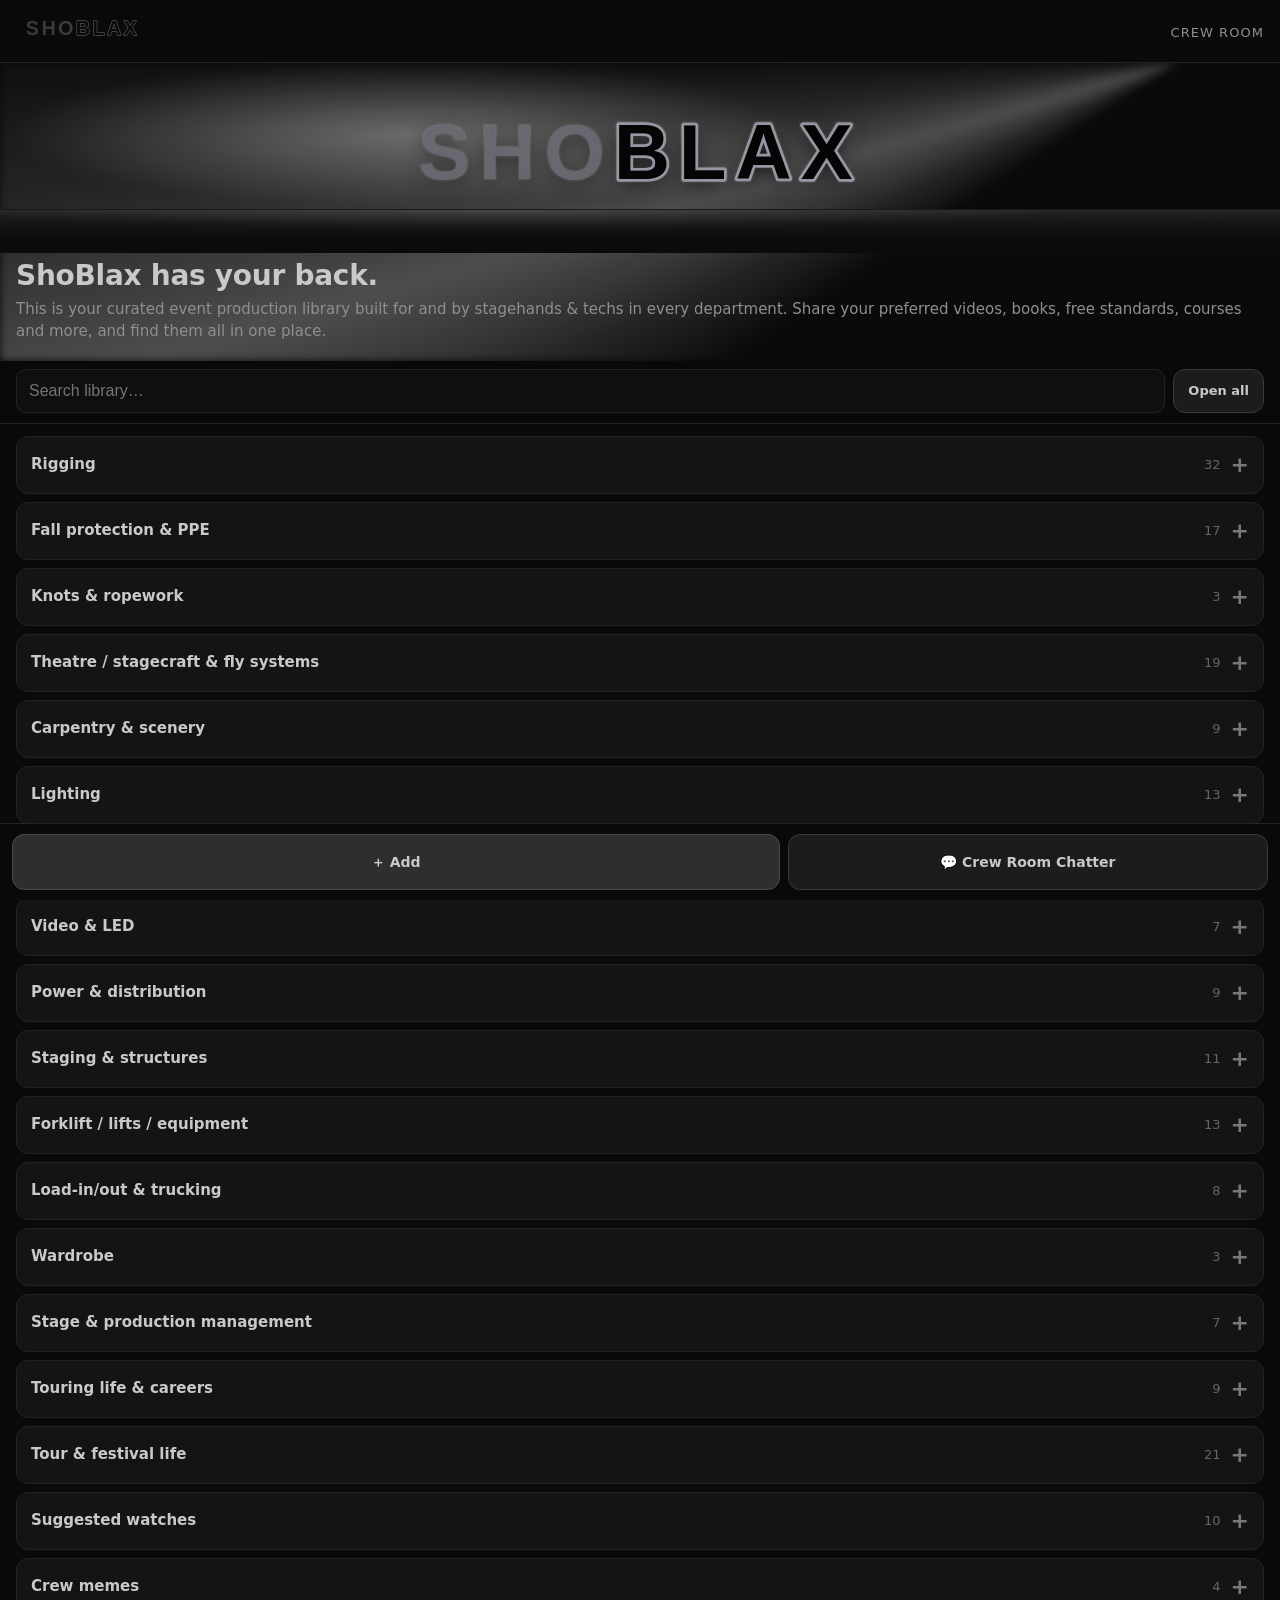
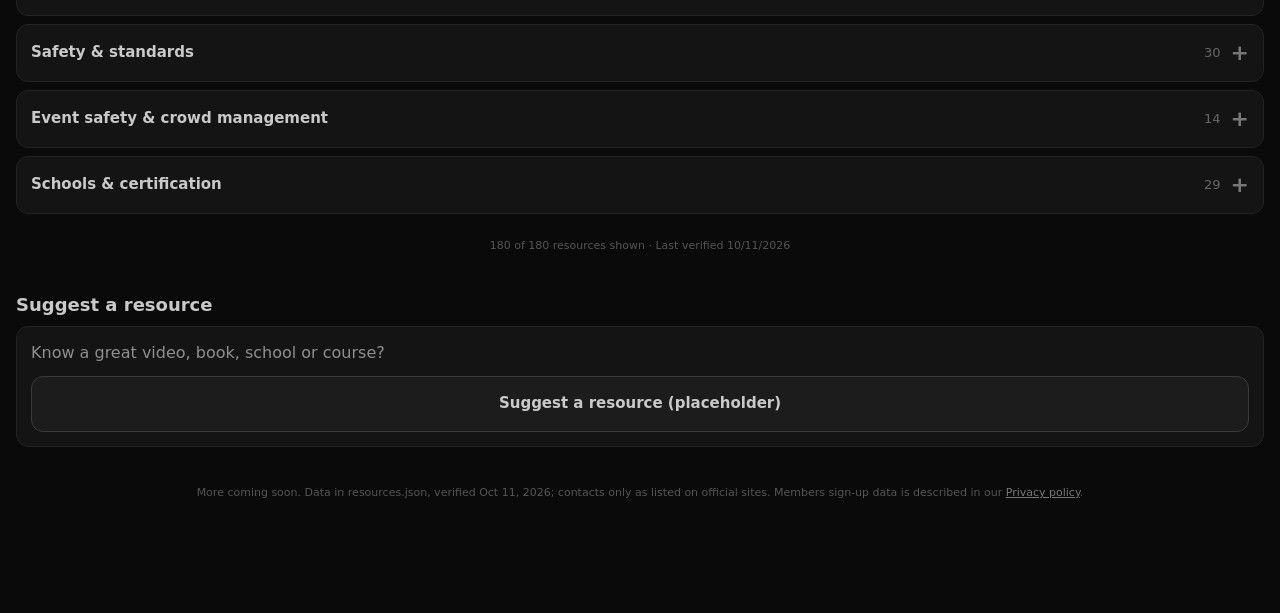
<file: index.html>
<!doctype html><html lang="en"><head><meta charset="utf-8"><meta name="viewport" content="width=device-width,initial-scale=1,viewport-fit=cover">
<title>ShoBlax: Event Production Library</title><link rel="stylesheet" href="style.css?v=20261011j"><link rel="stylesheet" href="members.css?v=20261011j"><style>
.wm{width:78%;max-width:320px;display:block;margin:4px 0 14px}
.chips a{flex:none;border:1px solid var(--line);padding:8px 12px;border-radius:99px;font-size:13px;color:var(--txt);text-decoration:none}
.lnk{color:inherit;text-decoration:none}.lnk img.th{width:120px;height:68px;object-fit:cover;filter:grayscale(.6) brightness(.8)}
.vid em{display:block;font-style:normal;font-size:12px;color:#777;margin-top:2px}h2 small{color:#555;font-weight:400}
.res{list-style:none;font-size:14px}.res li{padding:8px 0;border-bottom:1px solid var(--line)}.res a{color:var(--hi);text-decoration:none}
section{scroll-margin-top:8px}.tabs{position:sticky;top:0;z-index:5;background:rgba(10,10,10,.97);border-bottom:1px solid var(--line)}
.item{display:block;padding:12px;border-bottom:1px solid var(--line);color:inherit;text-decoration:none}.item:last-child{border:0}
.item b{color:var(--hi);font-size:14px;display:block}.item small{display:block;font-size:12px}.item em{display:block;font-style:normal;font-size:12px;color:#777}
.pill{display:inline-block;font-size:10px;letter-spacing:.08em;text-transform:uppercase;border:1px solid #333;border-radius:4px;padding:1px 5px;margin-left:6px;color:#777;vertical-align:middle}
.item a{color:var(--hi)}.q{display:flex;flex-wrap:wrap;gap:8px;margin-top:10px}.q a{border:1px solid #3a3a3a;border-radius:99px;padding:8px 12px;font-size:13px;color:var(--hi);text-decoration:none}
.warn{font-size:12px;color:#888;border-left:2px solid #444;padding-left:8px;margin:8px 0}.bar .btn{font-size:14px}
details.tp{border:1px solid var(--line);border-radius:12px;background:var(--card);margin:0 16px 8px}
details.tp>summary{min-height:56px;display:flex;align-items:center;justify-content:space-between;padding:0 14px;color:var(--hi);font-weight:700;font-size:15px;cursor:pointer;list-style:none}
details.tp>summary::-webkit-details-marker{display:none}details.tp>summary:after{content:'+';font-size:22px;color:#777;margin-left:10px}details.tp[open]>summary:after{content:'–'}
details.tp>summary span{margin-left:auto;color:#666;font-weight:400;font-size:13px}.sub{padding:8px 12px 4px;font-size:11px;letter-spacing:.12em;text-transform:uppercase;color:#777;border-top:1px solid var(--line)}
.vrow{display:flex;gap:10px;align-items:center}.vrow img{flex:none;width:96px;height:54px;object-fit:cover;border-radius:6px;filter:grayscale(.6) brightness(.8)}
.bsb{min-height:56px;margin-top:10px;font-size:14px}.item small.sec{margin-top:6px}.bsl{padding:8px 12px;font-size:12px;color:#9a9a9a;border-top:1px solid var(--line)}.bsl span{display:block;color:#666;font-size:11px;margin-top:2px}
.adm{display:flex;justify-content:flex-end;padding:6px 12px 0}.adm button{min-height:44px;min-width:88px;background:#2a1414;border:1px solid #6a2a2a;color:#e0a0a0;border-radius:10px;font:inherit;font-size:13px}
.addl{display:flex;align-items:center;width:100%;min-height:56px;padding:0 14px;background:none;border:0;border-top:1px solid var(--line);color:var(--hi);font:inherit;font-size:14px;font-weight:600;cursor:pointer;text-align:left}
.by{display:inline-block;font-size:11px;color:#8a8a8a;margin-top:4px}.pend{display:inline-block;font-size:10px;letter-spacing:.08em;text-transform:uppercase;border:1px dashed #6a5a2a;color:#c9b070;border-radius:4px;padding:1px 6px;margin-left:6px}
.tools{display:flex;gap:8px;padding:8px 16px 10px}.tools input{margin:0;min-height:44px;flex:1}.tools .btn{min-height:44px;flex:none;width:auto;padding:0 14px;font-size:13px}
</style></head><body>
<header><a href="index.html"><img src="logo.svg?v=11" alt="ShoBlax"></a><nav><a href="crew.html">Crew Room</a></nav></header>
<div class="hero"><img class="wm" src="logo.svg?v=11" alt="ShoBlax"><div class="stage" aria-hidden="true"><img src="logo.svg?v=11" alt=""></div><h1>ShoBlax has your back.</h1><p>This is your curated event production library built for and by stagehands &amp; techs in every department. Share your preferred videos, books, free standards, courses and more, and find them all in one place.</p></div>
<div class="tabs"><div class="tools"><input id="qq" type="search" placeholder="Search library…" aria-label="Search"><button class="btn" type="button" id="tog">Open all</button></div></div>
<div id="lib" style="padding-top:12px"></div><p class="note" id="cnt"></p>
<section><h2>Suggest a resource</h2><div class="box">Know a great video, book, school or course? <a class="btn" style="margin-top:12px" href="mailto:resources@example.com?subject=ShoBlax%20Production%20Library%20suggestion">Suggest a resource (placeholder)</a></div></section>
<p class="note">More coming soon. Data in resources.json, verified Oct 11, 2026; contacts only as listed on official sites. Members sign-up data is described in our <a href="privacy.html" style="color:#777">Privacy policy</a>.</p>
<div class="bar" id="bar"></div>
<script src="resources.js?v=20261011j"></script><script src="hide.js?v=20261011j"></script><script src="lib.js?v=20261011j"></script><script src="members-config.js?v=20261011j"></script><script src="members.js?v=20261011j"></script><script>
(async()=>{let R=window.RES;try{const r=await fetch('resources.json?v=20261011j');if(r.ok)R=await r.json()}catch(e){}
R=SBX_HIDE(R);
const $=id=>document.getElementById(id),E=s=>String(s||'').replace(/[&<>"]/g,c=>({'&':'&amp;','<':'&lt;','>':'&gt;','"':'&quot;'}[c]));
localStorage.removeItem('sbx_loc');
const {TY,lnk,card,lockCard,FREE}=SBX_LIB;
let openSet=new Set(JSON.parse(sessionStorage.getItem('sbx_open')||'[]'));
const P=new URLSearchParams(location.search);if(P.get('open'))P.get('open').split(',').forEach(k=>openSet.add(k));
let ADD={approved:[],mine:[],hidden:[]};
/* Owner mode: open index.html?admin=KEY once on your own device; key is kept in this browser only. */
const PQ=new URLSearchParams(location.search);if(PQ.get('admin')){localStorage.setItem('sbx_admin',PQ.get('admin'));PQ.delete('admin');history.replaceState(null,'',location.pathname+(PQ.toString()?'?'+PQ:''))}
let ADMIN=false;const AK=()=>localStorage.getItem('sbx_admin')||'';
if(AK())SBX.post({action:'admin',key:AK(),op:'check'}).then(r=>{ADMIN=!!r.ok;if(!r.ok)localStorage.removeItem('sbx_admin');render()});
const HID=x=>{const h=ADD.hidden||[];return h.includes(x.url)||(x.vid&&h.includes(x.vid))||(x.id&&h.includes(x.id))};
const adm=k=>ADMIN?`<div class="adm"><button type="button" data-hide="${E(k)}">✕ Hide</button></div>`:'';
document.addEventListener('click',async e=>{const b=e.target.closest('[data-hide]');if(!b)return;e.preventDefault();if(!confirm('Hide this item for everyone?'))return;
 const r=await SBX.post({action:'admin',key:AK(),op:'hideItem',id:b.dataset.hide});if(r.ok){(ADD.hidden=ADD.hidden||[]).push(b.dataset.hide);render();SBX.toast('Hidden. Remove it from the Hidden tab to bring it back.')}else SBX.toast(r.error)});const un=v=>{const t=document.createElement('textarea');t.innerHTML=v||'';return t.value};
function addCard(a,pend){return `<div class="item" data-added="${E(un(a.id))}"><b>${E(un(a.t))}${pend?`<span class="pend">${a.status==='REJECTED'?'Not approved':'Pending review'}</span>`:''}</b><small>${E(un(a.type))} · ${a.url?lnk(E(un(a.url)),'Open ↗'):''}</small>${a.note?`<em>${E(un(a.note))}</em>`:''}<span class="by">${pend?'Only you can see this until ShoBlax reviews it':'Added by '+E(un(a.author))}</span></div>`}
function addsFor(k){const ap=ADD.approved.filter(a=>a.topic===k&&!HID({url:un(a.url),id:a.id})),mi=ADD.mine.filter(a=>a.topic===k);return ap.length||mi.length?'<div class="sub">Added by members</div>'+ap.map(a=>adm(un(a.id))+addCard(a)).join('')+mi.map(a=>addCard(a,1)).join(''):''}
async function loadAdds(){const r=await SBX.call('listAdditions');if(r.ok){ADD=r;render()}}
function openAdd(k){if(!SBX.isMember()){SBX.openSheet();return}
 if(!$('addSheet')){document.body.insertAdjacentHTML('beforeend',`<div class="sheet-bg" id="addBg"></div><form class="sheet" id="addSheet" role="dialog" aria-modal="true" aria-labelledby="addH" novalidate><div class="grab"></div>
 <h2 id="addH">Add to this topic</h2><p class="s">Share a video, book, PDF, course or group that helped you. ShoBlax reviews additions before everyone sees them.</p>
 <label class="f">Topic<select id="adT" class="sel"></select></label>
 <label class="f">Link<input id="adU" type="url" inputmode="url" placeholder="https://…" maxlength="500"></label>
 <label class="f">Title<input id="adN" maxlength="120" placeholder="What is it?"></label>
 <label class="f">Type<select id="adY" class="sel">${TY.map(([t,l])=>`<option value="${t}">${l.replace(/s$|s &.*$/,'')}</option>`).join('')}</select></label>
 <label class="f">Why it's useful <span style="text-transform:none">(optional)</span><input id="adW" maxlength="300"></label>
 <p class="err" id="adE" aria-live="polite"></p><div class="acts"><button type="button" class="btn" id="adX" style="flex:1">Cancel</button><button class="btn pri" id="adGo" style="flex:2">＋ Add</button></div></form>`);
  $('adT').innerHTML=R.topics.map(([k,n])=>`<option value="${k}">${E(n)}</option>`).join('');
  const close=()=>SBX.closeSheet();$('addBg').onclick=$('adX').onclick=close;
  $('addSheet').onsubmit=async e=>{e.preventDefault();const u=$('adU').value.trim();$('adE').textContent='';
   if(!/^https?:\/\/\S+\.\S+/.test(u))return $('adE').textContent='Paste a full link starting with https://';if($('adN').value.trim().length<3)return $('adE').textContent='Add a short title.';
   $('adGo').disabled=true;const r=await SBX.call('propose',{topic:$('adT').value,url:u,title:$('adN').value,type:$('adY').value,note:$('adW').value});$('adGo').disabled=false;
   if(!r.ok)return $('adE').textContent=r.error;const tk=$('adT').value;close();['adU','adN','adW'].forEach(i=>$(i).value='');
   try{openSet.add(tk);SBX.toast('Added! It shows as "Pending review" until ShoBlax approves it.')}catch(x){}setTimeout(loadAdds,0)}}
 $('adT').value=k||[...openSet][0]||R.topics[0][0];$('addBg').classList.add('on');$('addSheet').classList.add('on');setTimeout(()=>$('adU').focus(),250)}
document.addEventListener('click',e=>{const b=e.target.closest('[data-add]');if(b){e.preventDefault();openAdd(b.dataset.add)}});
function render(){const q=$('qq').value.trim().toLowerCase();let tot=new Set();
 const items=R.items.filter(x=>!HID(x)&&(!q||(x.t+' '+x.by+' '+x.note).toLowerCase().includes(q)));
 $('lib').innerHTML=R.topics.map(([k,name])=>{const its=items.filter(x=>x.topics.includes(k));if(!its.length)return '';its.forEach(x=>tot.add(x.url+x.t));
  const mem=SBX.isMember(),ord=TY.flatMap(([ty])=>its.filter(x=>x.type===ty)),nb=ord.filter(x=>x.type!=='Book'),free=new Set(mem?ord:[...ord.filter(x=>x.type==='Book'),...nb.slice(0,FREE)]); /* books never locked */
  const g=TY.map(([ty,lab])=>{const a=its.filter(x=>x.type===ty);return a.length?`<div class="sub">${lab} (${a.length})</div>`+(ty==='Book'?'<p class="bsl">📖 Support local bookstores: buy through Bookshop.org. <span>ShoBlax may earn a commission from purchases made through these links.</span></p>':'')+a.map(x=>adm(x.vid||x.url)+(free.has(x)?card(x):lockCard(x))).join(''):''}).join('')+(mem||nb.length<=FREE?'':`<p class="lockmore">🔒 ${nb.length-FREE} more in ${name}. Sign up free to unlock.</p>`);
  return `<details class="tp" data-k="${k}" ${(q||openSet.has(k))?'open':''}><summary>${name}<span>${its.length}</span></summary><button type="button" class="addl" data-add="${k}">＋ Add to this topic</button>${g}${addsFor(k)}</details>`}).join('')||'<p class="warn" style="margin:0 16px">No matches.</p>';
 $('cnt').textContent=`${tot.size} of ${R.items.length} resources shown · Last verified ${R.lastVerified}`;
 document.querySelectorAll('details.tp').forEach(d=>d.addEventListener('toggle',()=>{d.open?openSet.add(d.dataset.k):openSet.delete(d.dataset.k);sessionStorage.setItem('sbx_open',JSON.stringify([...openSet]))}));}
$('tog').onclick=()=>{const ds=[...document.querySelectorAll('details.tp')],o=!ds.every(d=>d.open);ds.forEach(d=>d.open=o);$('tog').textContent=o?'Close all':'Open all'};
$('qq').oninput=render;
function bar(){const m=SBX.isMember();$('bar').dataset.member=m?'1':'0';$('bar').innerHTML='<button class="btn pri" type="button" id="addBtn" data-add="">＋ Add</button><a class="btn" href="crew.html" id="crewBtn">💬 Crew Room Chatter</a>';
 if(!m)$('crewBtn').onclick=e=>{e.preventDefault();SBX.openSheet()}}
document.addEventListener('sbx:member',()=>{bar();render();loadAdds()});bar();
render();loadAdds();
})();
</script></body></html>
</file>
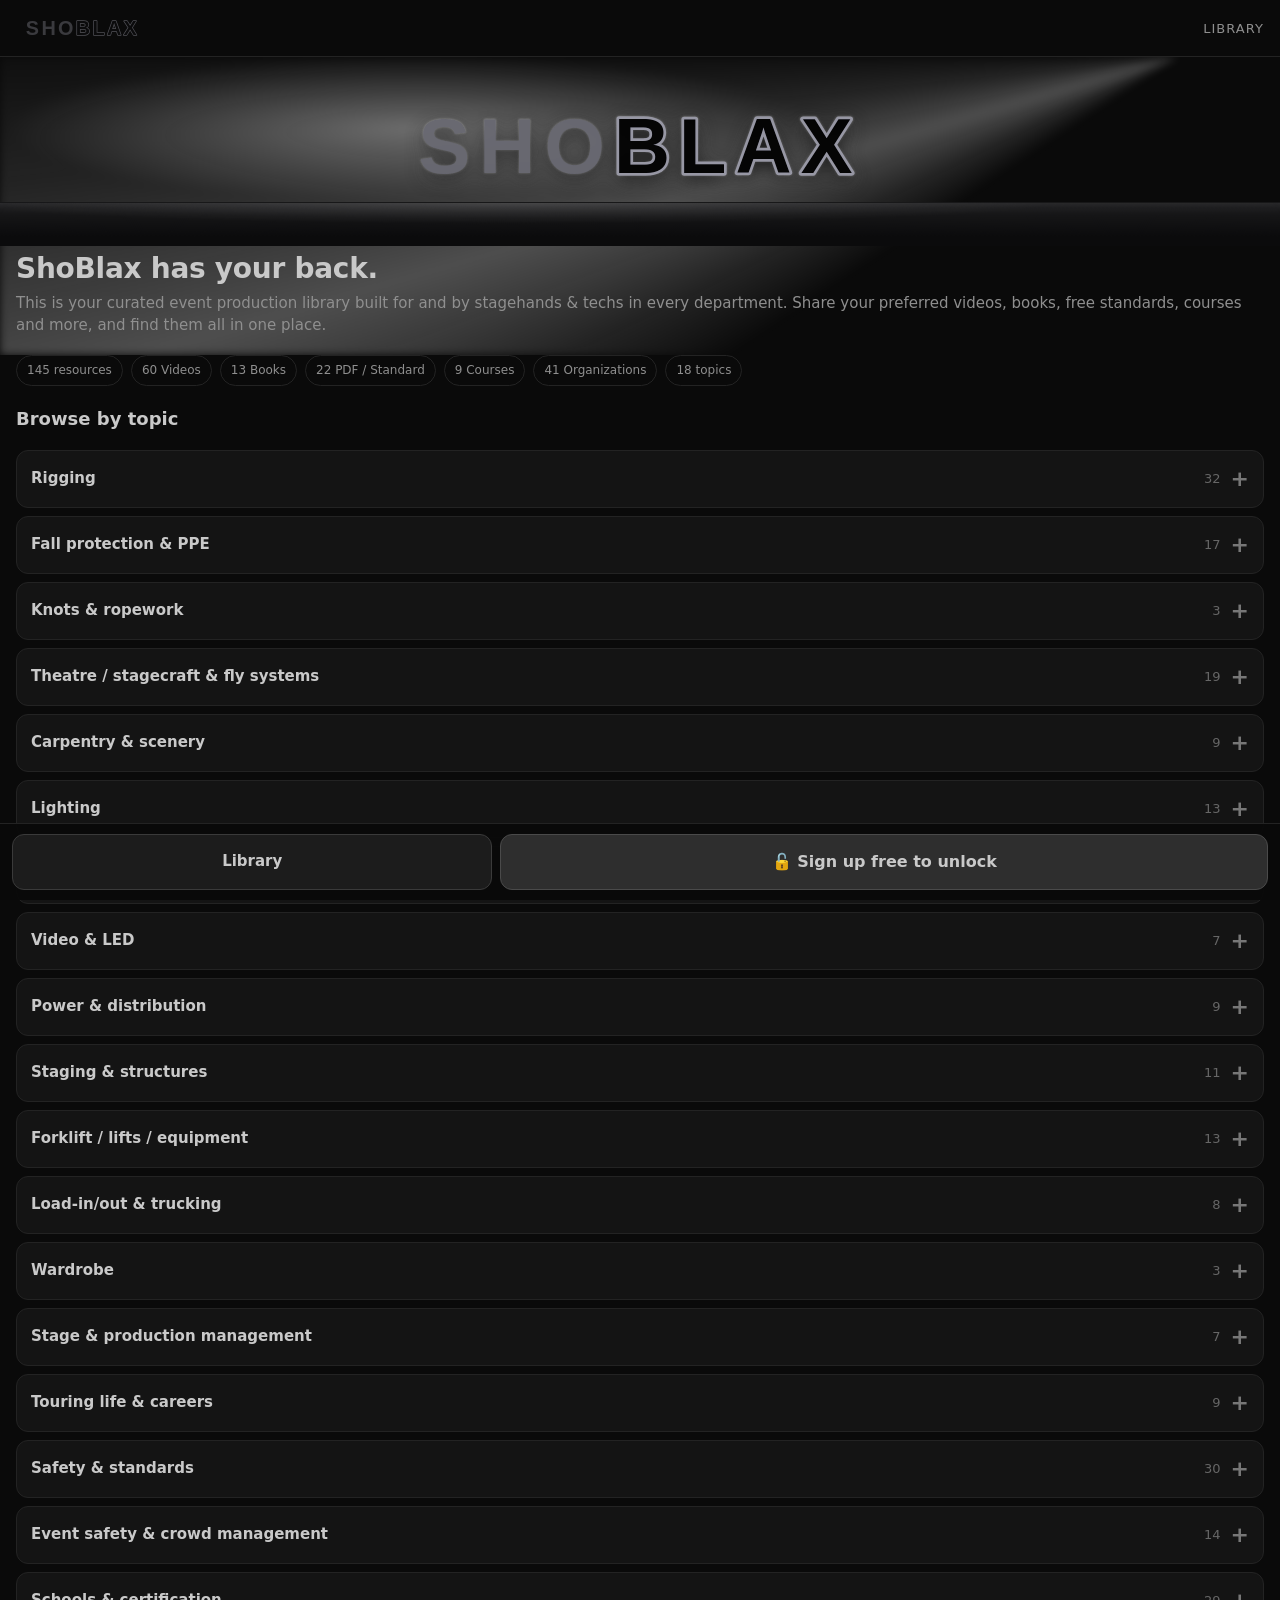
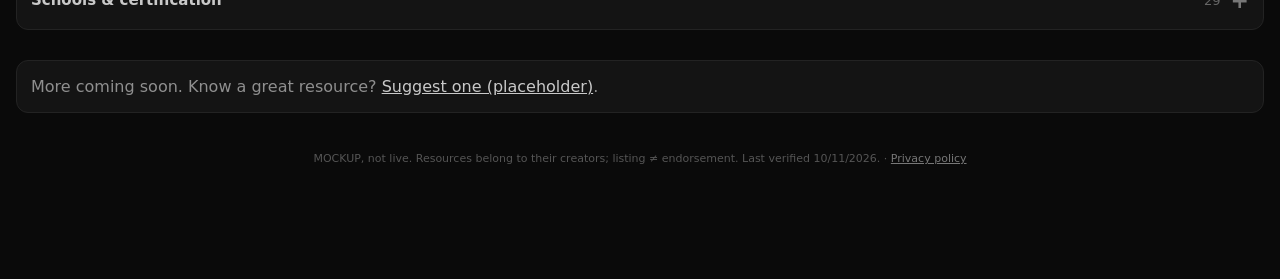
<file: preview/index.html>
<!doctype html><html lang="en"><head><meta charset="utf-8"><meta name="viewport" content="width=device-width,initial-scale=1,viewport-fit=cover">
<title>ShoBlax: Event Production Library (MOCKUP)</title><link rel="stylesheet" href="style.css?v=11"><link rel="stylesheet" href="members.css"><style>
.wm{width:78%;max-width:320px;display:block;margin:4px 0 14px}
details.tp{border:1px solid var(--line);border-radius:12px;background:var(--card);margin:0 16px 8px}
details.tp>summary{min-height:56px;display:flex;align-items:center;padding:0 14px;color:var(--hi);font-weight:700;font-size:15px;cursor:pointer;list-style:none}
details.tp>summary::-webkit-details-marker{display:none}details.tp>summary span{margin-left:auto;color:#666;font-weight:400;font-size:13px}
details.tp>summary:after{content:'+';font-size:22px;color:#777;margin-left:10px}details.tp[open]>summary:after{content:'–'}
details.tp .in{padding:0 14px 12px;font-size:13px}details.tp .in a{color:var(--hi)}.stats{display:flex;gap:8px;padding:0 16px 16px;flex-wrap:wrap}.stats span{border:1px solid var(--line);border-radius:99px;padding:6px 10px;font-size:12px}
</style></head><body>
<header><img src="logo.svg?v=11" alt="ShoBlax"><nav><a href="training.html">Library</a></nav></header>
<div class="hero"><img class="wm" src="logo.svg?v=11" alt="ShoBlax"><div class="stage" aria-hidden="true"><img src="logo.svg?v=11" alt=""></div><h1>ShoBlax has your back.</h1><p>This is your curated event production library built for and by stagehands &amp; techs in every department. Share your preferred videos, books, free standards, courses and more, and find them all in one place.</p></div>
<div class="stats" id="stats"></div>
<section style="padding:4px 0 0"><h2 style="padding:0 16px 10px">Browse by topic</h2><div id="prev"></div></section>
<section><div class="box">More coming soon. Know a great resource? <a href="mailto:resources@example.com?subject=ShoBlax%20library%20suggestion" style="color:#c9c9c9">Suggest one (placeholder)</a>.</div></section>
<p class="note">MOCKUP, not live. Resources belong to their creators; listing ≠ endorsement. Last verified 10/11/2026. · <a href="privacy.html" style="color:#777">Privacy policy</a></p>
<div class="bar" id="bar"><a class="btn pri" style="flex:1" href="training.html">Open the library</a></div>
<script src="resources.js"></script><script src="hide.js"></script><script src="members-config.js"></script><script src="members.js"></script><script>
const R=SBX_HIDE(window.RES),E=s=>String(s).replace(/[&<>"]/g,c=>({'&':'&amp;','<':'&lt;','>':'&gt;','"':'&quot;'}[c]));
const c={};R.items.forEach(x=>c[x.type]=(c[x.type]||0)+1);
document.getElementById('stats').innerHTML=`<span>${R.items.length} resources</span>`+Object.entries(c).map(([k,v])=>`<span>${v} ${E(k)}${v>1&&!k.includes('/')?'s':''}</span>`).join('')+`<span>${R.topics.length} topics</span>`;
document.getElementById('prev').innerHTML=R.topics.map(([k,n])=>{const its=R.items.filter(x=>x.topics.includes(k));return `<details class="tp"><summary>${E(n)}<span>${its.length}</span></summary><div class="in">${its.slice(0,3).map(x=>'• '+E(x.t)).join('<br>')}<br><a href="training.html?open=${k}">See all ${its.length} →</a></div></details>`}).join('');
function bar(){document.getElementById('bar').innerHTML=SBX.isMember()?'<a class="btn" href="crew.html">💬 Crew Room</a><a class="btn pri" href="training.html">Open the library</a>':'<a class="btn" href="training.html">Library</a><button class="btn pri" type="button" id="unlockBtn">🔓 Sign up free to unlock</button>';const u=document.getElementById('unlockBtn');if(u)u.onclick=SBX.openSheet}
document.addEventListener('sbx:member',bar);bar();
</script></body></html>
</file>
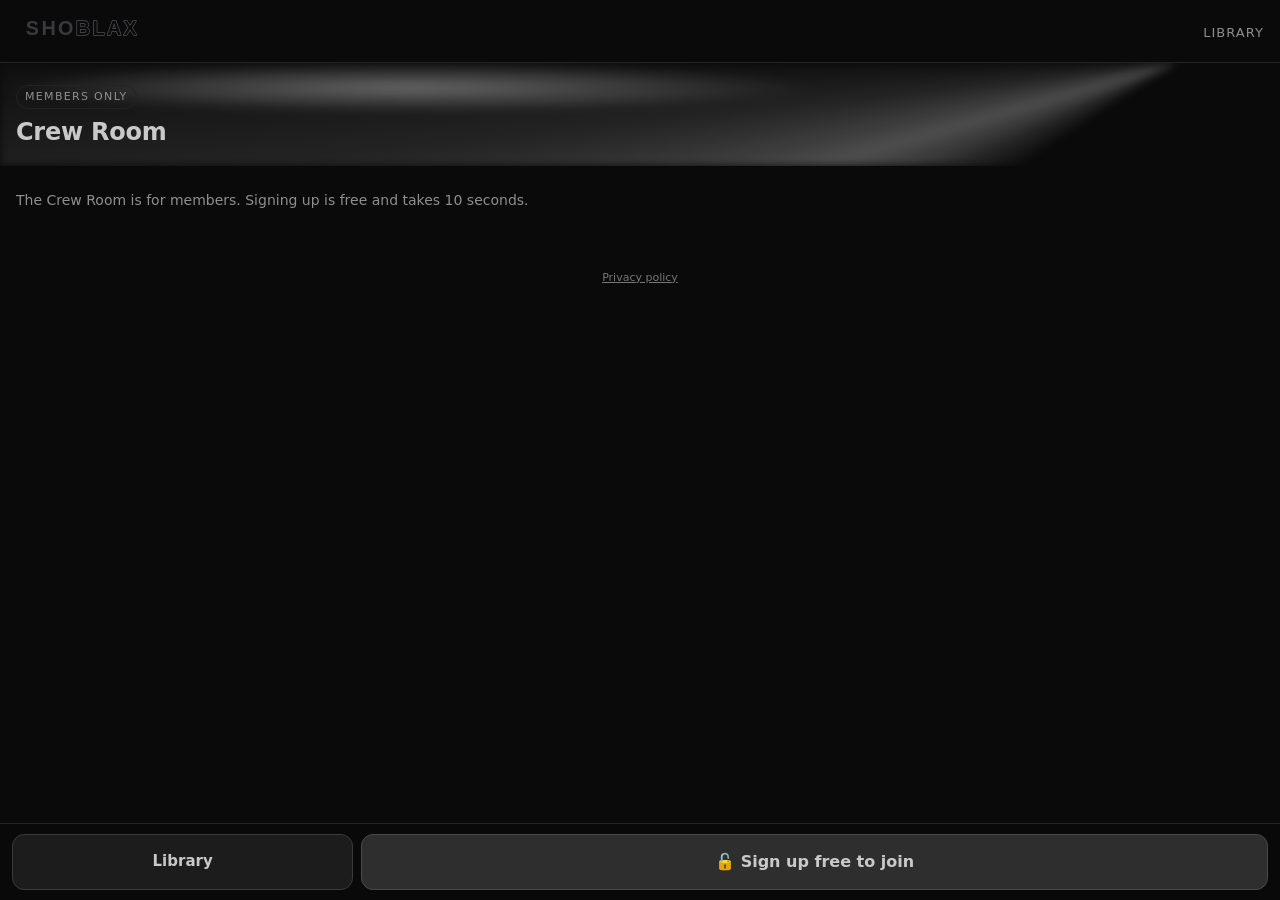
<file: crew.html>
<!doctype html><html lang="en"><head><meta charset="utf-8"><meta name="viewport" content="width=device-width,initial-scale=1,viewport-fit=cover">
<title>Crew Room · ShoBlax</title><link rel="stylesheet" href="style.css?v=20261011j"><link rel="stylesheet" href="members.css?v=20261011j">
<style>.hero{padding:20px 16px 12px}.hero h1{font-size:24px}#view{padding-bottom:20px}.ttl{padding:14px 16px 6px;color:var(--hi);font-size:18px}.empty{padding:24px 16px;font-size:14px}
.newt{padding:0 16px}.newt textarea{width:100%;min-height:110px;background:#0f0f0f;border:1px solid var(--line);border-radius:10px;color:var(--hi);padding:12px;font:16px/1.35 inherit;margin-top:10px}</style></head><body>
<header><a href="index.html"><img src="logo.svg?v=11" alt="ShoBlax"></a><nav><a href="index.html">Library</a></nav></header>
<div class="hero"><span class="tag">Members only</span><h1>Crew Room</h1><p id="who"></p></div>
<div id="view"></div><p class="note"><a href="privacy.html" style="color:#777">Privacy policy</a></p><div id="dock"></div>
<script src="members-config.js?v=20261011j"></script><script src="members.js?v=20261011j"></script><script>
const $=i=>document.getElementById(i),E=SBX.E,view=$('view'),dock=$('dock');let poll=null,cur=null,last='';
const fmt=t=>{const d=new Date(t);return isNaN(d)?'':d.toLocaleString([], {month:'short',day:'numeric',hour:'numeric',minute:'2-digit'})};
const unesc=s=>{const t=document.createElement('textarea');t.innerHTML=s;return t.value}; // server escapes; we re-escape via E() for display
const safe=s=>E(unesc(s));
function stop(){clearInterval(poll);poll=null}
function gate(){stop();view.innerHTML='<div class="empty">The Crew Room is for members. Signing up is free and takes 10 seconds.</div>';
 dock.innerHTML='<div class="bar"><a class="btn" href="index.html" style="flex:.6">Library</a><button class="btn pri" type="button" id="unlockBtn">🔓 Sign up free to join</button></div>';$('unlockBtn').onclick=SBX.openSheet}
async function list(){stop();cur=null;history.replaceState(null,'','crew.html');
 const r=await SBX.call('listThreads');if(!r.ok)return fail(r);
 view.innerHTML='<div class="ttl">Threads</div>'+(r.threads.length?'<div class="th-l">'+r.threads.map(t=>`<a href="#t=${E(t.id)}" data-id="${E(t.id)}"><b>${safe(t.title)}</b><small>${safe(t.author)} · ${t.count} msg · ${fmt(t.lastActivity)}</small></a>`).join('')+'</div>':'<div class="empty">No threads yet. Start the first one.</div>');
 view.querySelectorAll('[data-id]').forEach(a=>a.onclick=e=>{e.preventDefault();open(a.dataset.id)});
 dock.innerHTML='<div class="bar"><a class="btn" href="index.html" style="flex:.6">Library</a><button class="btn pri" type="button" id="newBtn">＋ Start a thread</button></div>';$('newBtn').onclick=compose;
 poll=setInterval(()=>{if(!document.hidden)refreshList()},10000)}
async function refreshList(){const r=await SBX.call('listThreads');if(r.ok&&!cur)list()}
function compose(){stop();view.innerHTML=`<div class="ttl">Start a thread</div><div class="newt"><input id="nt" maxlength="100" placeholder="Title (e.g. Best hoist pre-use checklist?)"><textarea id="nb" maxlength="1000" placeholder="First message"></textarea><p class="cnt"><span id="nc">0</span>/1000</p></div>`;
 $('nb').oninput=()=>$('nc').textContent=$('nb').value.length;
 dock.innerHTML='<div class="bar"><button class="btn" type="button" id="cx" style="flex:.6">Cancel</button><button class="btn pri" type="button" id="post">Post thread</button></div>';
 $('cx').onclick=list;$('post').onclick=async()=>{$('post').disabled=true;const r=await SBX.call('startThread',{title:$('nt').value,body:$('nb').value});$('post').disabled=false;if(!r.ok)return SBX.toast(r.error);open(r.threadId)}}
function msgHtml(m){return `<div class="msg${m.mine?' mine':''}" data-mid="${E(m.id)}"><div class="h"><b>${safe(m.author)}</b><span>${fmt(m.createdAt)}</span>${m.mine?'':'<button class="rp" type="button">Report</button>'}</div><p>${safe(m.body)}</p></div>`}
async function open(id){stop();cur=id;location.hash='t='+id;const r=await SBX.call('getThread',{threadId:id});if(!r.ok)return fail(r);
 view.innerHTML=`<div class="ttl"><a href="#" id="back" style="color:#888;text-decoration:none;font-size:14px;display:inline-flex;min-height:44px;align-items:center">← All threads</a><br>${safe(r.thread.title)}</div><div id="msgs">${r.messages.map(msgHtml).join('')}</div>`;
 last=r.messages.length?r.messages[r.messages.length-1].createdAt:'';$('back').onclick=e=>{e.preventDefault();list()};
 dock.innerHTML='<div class="comp"><textarea id="rb" maxlength="1000" rows="1" placeholder="Reply…" aria-label="Reply"></textarea><button class="btn pri" type="button" id="send">Send</button></div>';
 $('send').onclick=send;window.scrollTo(0,document.body.scrollHeight);
 poll=setInterval(async()=>{if(document.hidden||cur!==id)return;const n=await SBX.call('getThread',{threadId:id,since:last});if(n.ok&&cur===id)append(n.messages)},10000)}
function append(ms){const box=$('msgs');if(!box)return;ms.forEach(m=>{if(!box.querySelector(`[data-mid="${CSS.escape(m.id)}"]`)){box.insertAdjacentHTML('beforeend',msgHtml(m));last=m.createdAt}})}
async function send(){const b=$('rb').value.trim();if(!b)return;$('send').disabled=true;const r=await SBX.call('reply',{threadId:cur,body:b});$('send').disabled=false;
 if(!r.ok)return SBX.toast(r.error);$('rb').value='';append([r.message]);window.scrollTo(0,document.body.scrollHeight)}
view.addEventListener('click',async e=>{const b=e.target.closest('.rp');if(!b)return;if(!confirm('Report this message to the ShoBlax owner?'))return;
 const r=await SBX.call('report',{messageId:b.closest('.msg').dataset.mid});if(r.ok){b.textContent='Reported';b.disabled=true;SBX.toast('Thanks. The owner will review it.')}else SBX.toast(r.error)});
function fail(r){if(/sign up|not active/i.test(r.error||'')){localStorage.removeItem('sbx_member');return start()}view.innerHTML=`<div class="empty">${E(r.error)}</div>`}
function start(){const m=SBX.get();$('who').textContent=m?`Signed in as ${m.display} on this device.`:'';if(!SBX.isMember())return gate();
 const h=location.hash.match(/t=([\w]+)/);h?open(h[1]):list()}
document.addEventListener('sbx:member',start);start();
</script></body></html>
</file>
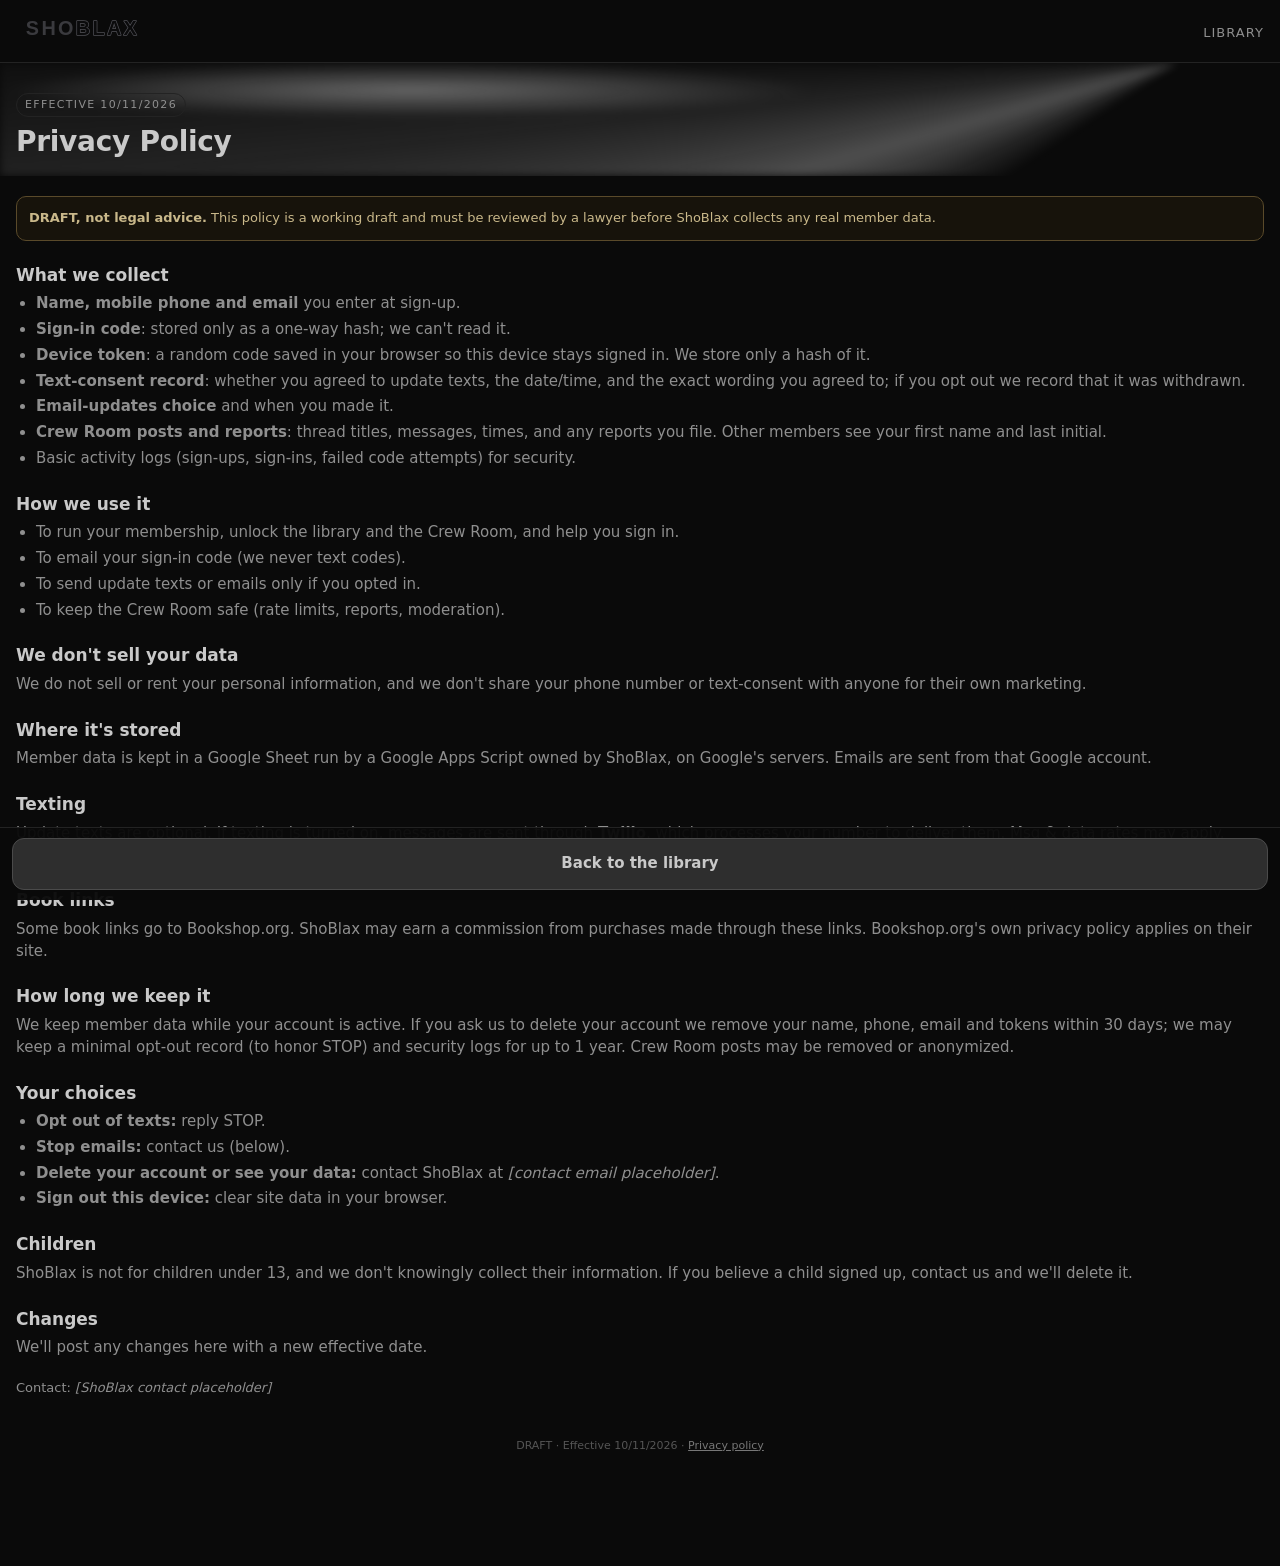
<file: privacy.html>
<!doctype html><html lang="en"><head><meta charset="utf-8"><meta name="viewport" content="width=device-width,initial-scale=1,viewport-fit=cover">
<title>Privacy Policy (DRAFT) · ShoBlax</title><link rel="stylesheet" href="style.css?v=20261011j">
<style>main{padding:8px 16px 24px;font-size:15px}main h2{color:var(--hi);font-size:17px;margin:22px 0 6px}main ul{padding-left:20px}main li{margin:4px 0}main a{color:var(--hi)}.dr{border:1px solid #5a4a2a;background:#17130b;color:#c9b88a;border-radius:10px;padding:12px;font-size:13px;margin:12px 0}</style></head><body>
<header><a href="index.html"><img src="logo.svg?v=11" alt="ShoBlax"></a><nav><a href="index.html">Library</a></nav></header>
<div class="hero"><span class="tag">Effective 10/11/2026</span><h1>Privacy Policy</h1></div>
<main><p class="dr"><b>DRAFT, not legal advice.</b> This policy is a working draft and must be reviewed by a lawyer before ShoBlax collects any real member data.</p>
<h2>What we collect</h2><ul>
<li><b>Name, mobile phone and email</b> you enter at sign-up.</li>
<li><b>Sign-in code</b>: stored only as a one-way hash; we can't read it.</li>
<li><b>Device token</b>: a random code saved in your browser so this device stays signed in. We store only a hash of it.</li>
<li><b>Text-consent record</b>: whether you agreed to update texts, the date/time, and the exact wording you agreed to; if you opt out we record that it was withdrawn.</li>
<li><b>Email-updates choice</b> and when you made it.</li>
<li><b>Crew Room posts and reports</b>: thread titles, messages, times, and any reports you file. Other members see your first name and last initial.</li>
<li>Basic activity logs (sign-ups, sign-ins, failed code attempts) for security.</li></ul>
<h2>How we use it</h2><ul><li>To run your membership, unlock the library and the Crew Room, and help you sign in.</li><li>To email your sign-in code (we never text codes).</li><li>To send update texts or emails only if you opted in.</li><li>To keep the Crew Room safe (rate limits, reports, moderation).</li></ul>
<h2>We don't sell your data</h2><p>We do not sell or rent your personal information, and we don't share your phone number or text-consent with anyone for their own marketing.</p>
<h2>Where it's stored</h2><p>Member data is kept in a Google Sheet run by a Google Apps Script owned by ShoBlax, on Google's servers. Emails are sent from that Google account.</p>
<h2>Texting</h2><p>Update texts are optional. If texting is turned on, messages are sent through <b>Twilio</b>, which processes your number to deliver them. Msg &amp; data rates may apply. Reply <b>STOP</b> to opt out anytime, <b>START</b> to opt back in, <b>HELP</b> for help. Consent is never required to join.</p>
<h2>Book links</h2><p>Some book links go to Bookshop.org. ShoBlax may earn a commission from purchases made through these links. Bookshop.org's own privacy policy applies on their site.</p>
<h2>How long we keep it</h2><p>We keep member data while your account is active. If you ask us to delete your account we remove your name, phone, email and tokens within 30 days; we may keep a minimal opt-out record (to honor STOP) and security logs for up to 1 year. Crew Room posts may be removed or anonymized.</p>
<h2>Your choices</h2><ul><li><b>Opt out of texts:</b> reply STOP.</li><li><b>Stop emails:</b> contact us (below).</li><li><b>Delete your account or see your data:</b> contact ShoBlax at <i>[contact email placeholder]</i>.</li><li><b>Sign out this device:</b> clear site data in your browser.</li></ul>
<h2>Children</h2><p>ShoBlax is not for children under 13, and we don't knowingly collect their information. If you believe a child signed up, contact us and we'll delete it.</p>
<h2>Changes</h2><p>We'll post any changes here with a new effective date.</p>
<p style="margin-top:20px;font-size:13px">Contact: <i>[ShoBlax contact placeholder]</i></p></main>
<p class="note">DRAFT · Effective 10/11/2026 · <a href="privacy.html" style="color:#777">Privacy policy</a></p>
<div class="bar"><a class="btn pri" href="index.html">Back to the library</a></div>
</body></html>
</file>
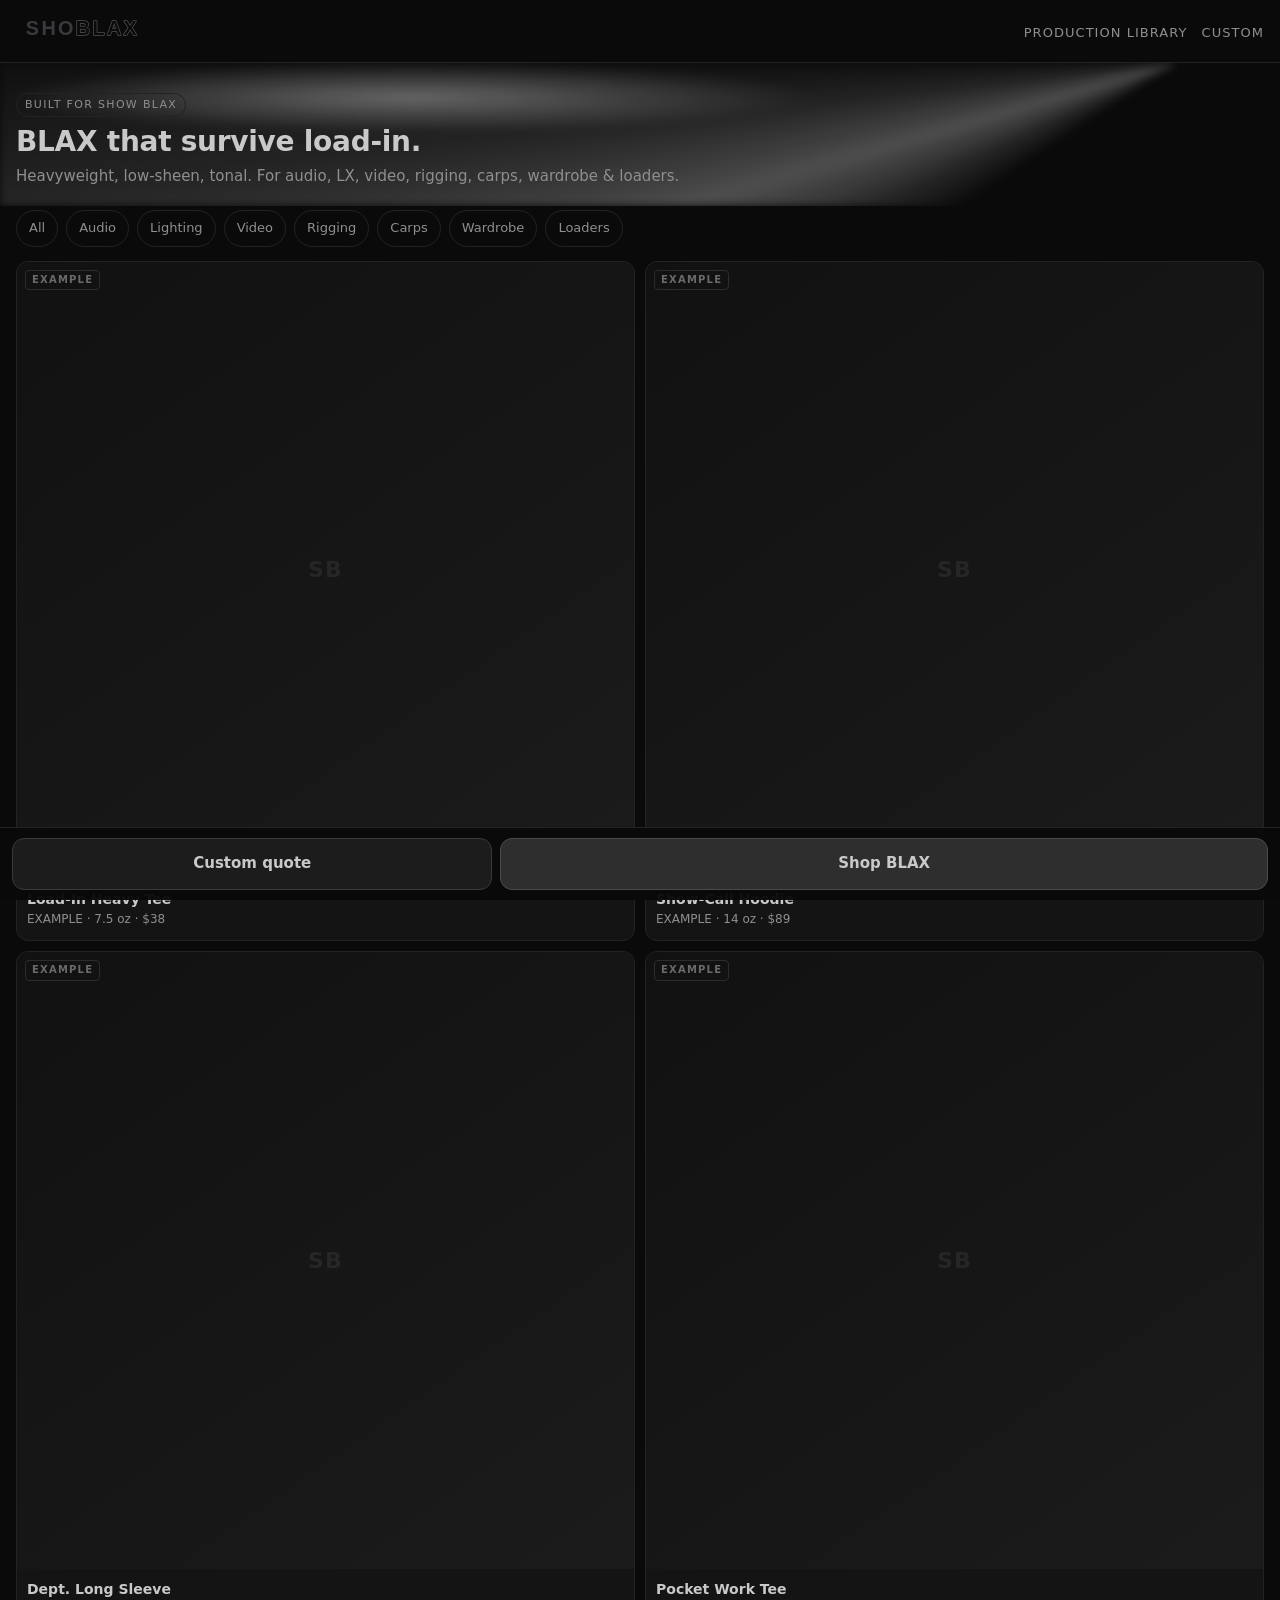
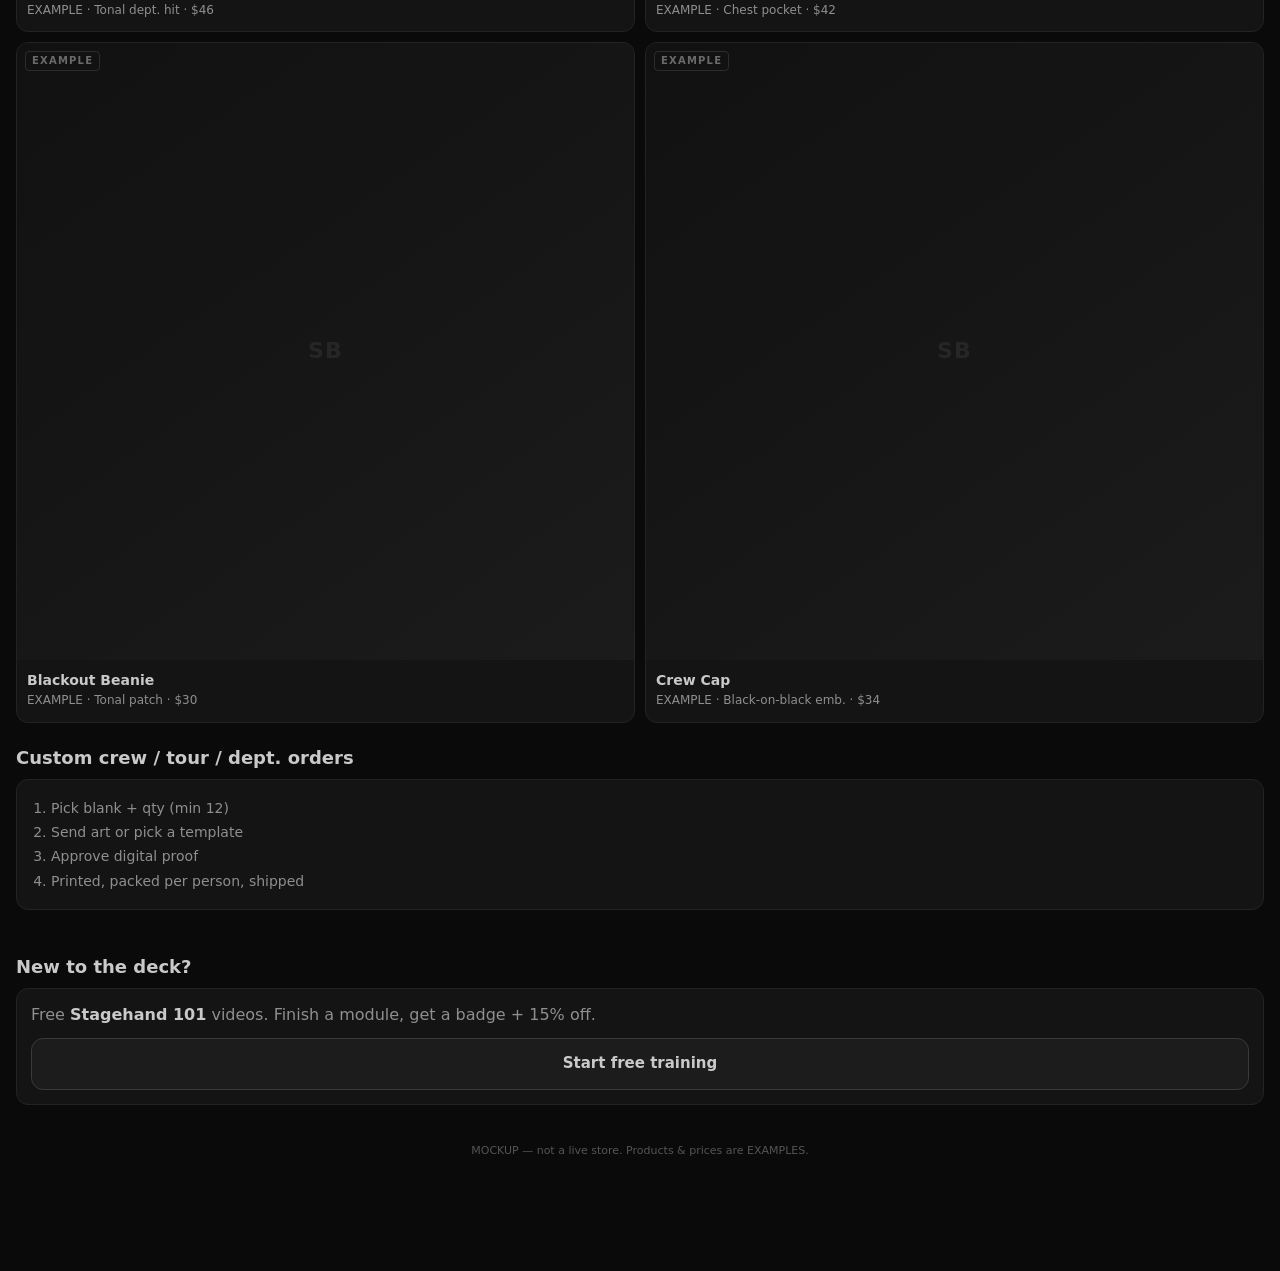
<file: shop.html>
<!doctype html><html lang="en"><head><meta charset="utf-8"><meta name="viewport" content="width=device-width,initial-scale=1,viewport-fit=cover">
<title>ShoBlax — Stage Crew BLAX (MOCKUP)</title><link rel="stylesheet" href="style.css"></head><body>
<header><a href="index.html"><img src="logo.svg" alt="ShoBlax"></a><nav><a href="training.html">Production Library</a><a href="#custom">Custom</a></nav></header>
<div class="hero"><span class="tag">Built for show BLAX</span><h1>BLAX that survive load&#8209;in.</h1><p>Heavyweight, low-sheen, tonal. For audio, LX, video, rigging, carps, wardrobe & loaders.</p></div>
<div class="chips"><span>All</span><span>Audio</span><span>Lighting</span><span>Video</span><span>Rigging</span><span>Carps</span><span>Wardrobe</span><span>Loaders</span></div>
<div class="grid">
<div class="card"><div class="ph"><i>EXAMPLE</i>SB</div><b>Load-In Heavy Tee</b><small>EXAMPLE · 7.5 oz · $38</small></div>
<div class="card"><div class="ph"><i>EXAMPLE</i>SB</div><b>Show-Call Hoodie</b><small>EXAMPLE · 14 oz · $89</small></div>
<div class="card"><div class="ph"><i>EXAMPLE</i>SB</div><b>Dept. Long Sleeve</b><small>EXAMPLE · Tonal dept. hit · $46</small></div>
<div class="card"><div class="ph"><i>EXAMPLE</i>SB</div><b>Pocket Work Tee</b><small>EXAMPLE · Chest pocket · $42</small></div>
<div class="card"><div class="ph"><i>EXAMPLE</i>SB</div><b>Blackout Beanie</b><small>EXAMPLE · Tonal patch · $30</small></div>
<div class="card"><div class="ph"><i>EXAMPLE</i>SB</div><b>Crew Cap</b><small>EXAMPLE · Black-on-black emb. · $34</small></div>
</div>
<section id="custom"><h2>Custom crew / tour / dept. orders</h2><div class="box"><ol class="steps"><li>Pick blank + qty (min 12)</li><li>Send art or pick a template</li><li>Approve digital proof</li><li>Printed, packed per person, shipped</li></ol></div></section>
<section><h2>New to the deck?</h2><div class="box">Free <b style="color:#c9c9c9">Stagehand 101</b> videos. Finish a module, get a badge + 15% off.<a class="btn" style="margin-top:12px" href="training.html">Start free training</a></div></section>
<p class="note">MOCKUP — not a live store. Products & prices are EXAMPLES.</p>
<div class="bar"><a class="btn" href="#custom">Custom quote</a><a class="btn pri" href="#">Shop BLAX</a></div>
</body></html>
</file>
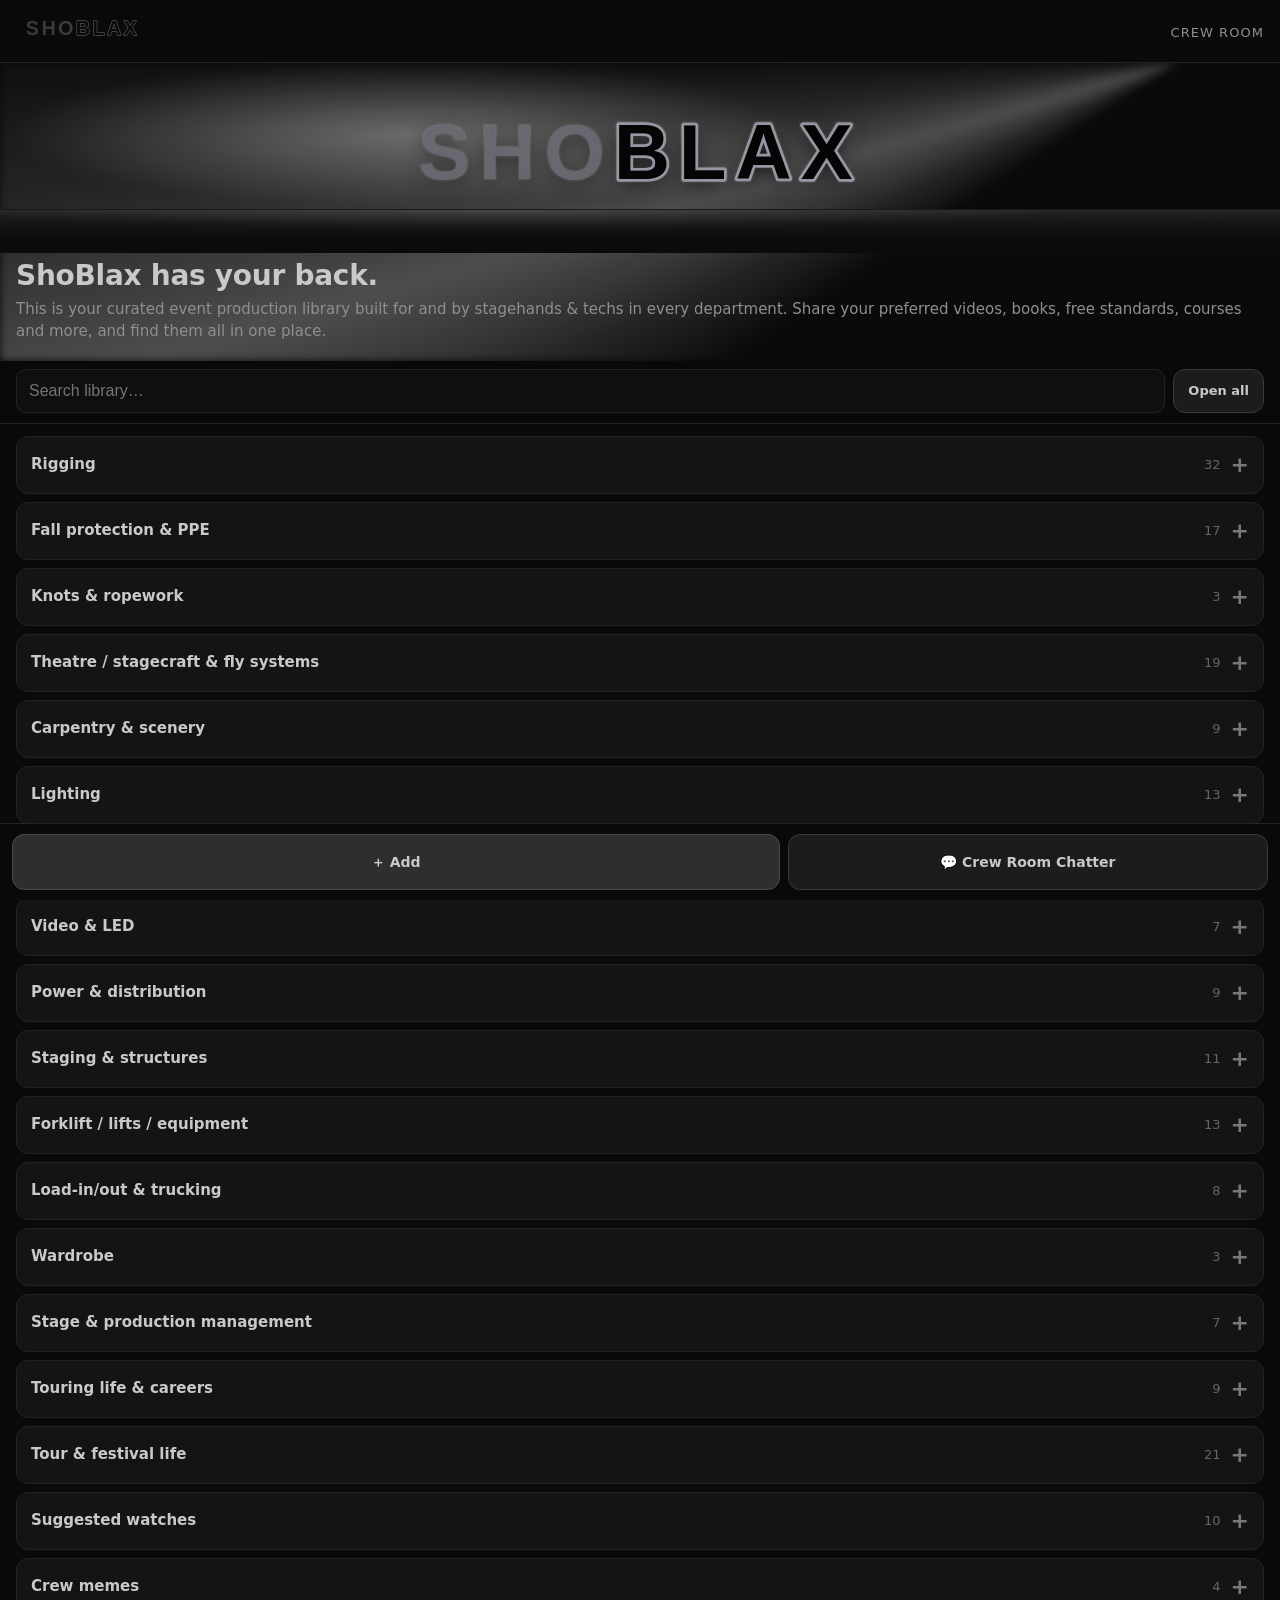
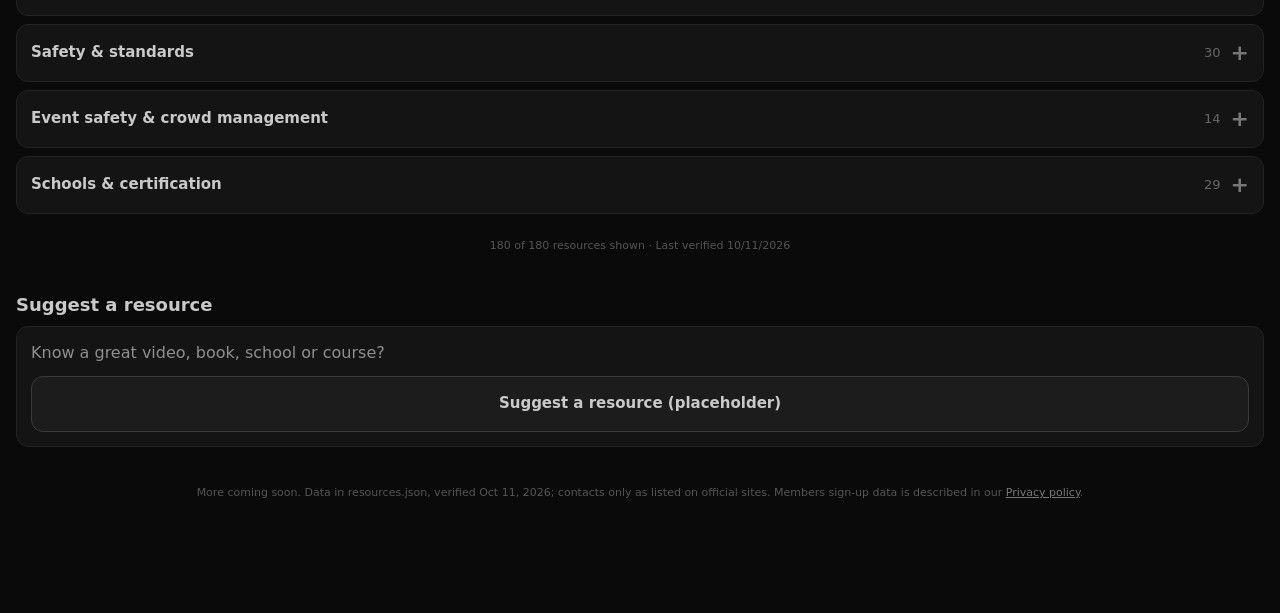
<file: training.html>
<!doctype html><html lang="en"><head><meta charset="utf-8"><title>ShoBlax Library</title><meta http-equiv="refresh" content="0;url=index.html"><link rel="canonical" href="index.html"><script>location.replace("index.html"+location.search+location.hash)</script></head><body><a href="index.html">The ShoBlax library has moved here.</a></body></html>
</file>
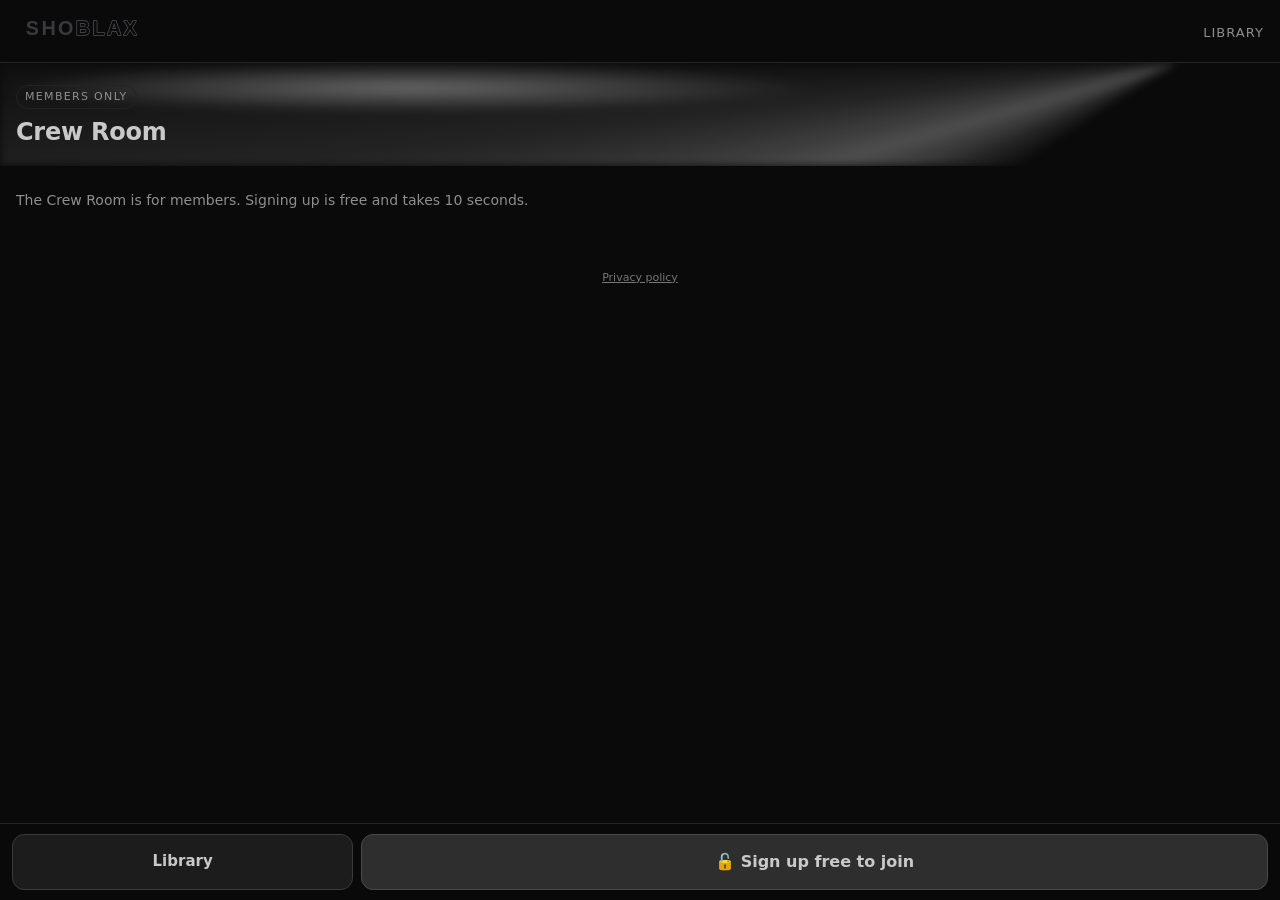
<file: preview/crew.html>
<!doctype html><html lang="en"><head><meta charset="utf-8"><meta name="viewport" content="width=device-width,initial-scale=1,viewport-fit=cover">
<title>Crew Room · ShoBlax (MOCKUP)</title><link rel="stylesheet" href="style.css?v=11"><link rel="stylesheet" href="members.css">
<style>.hero{padding:20px 16px 12px}.hero h1{font-size:24px}#view{padding-bottom:20px}.ttl{padding:14px 16px 6px;color:var(--hi);font-size:18px}.empty{padding:24px 16px;font-size:14px}
.newt{padding:0 16px}.newt textarea{width:100%;min-height:110px;background:#0f0f0f;border:1px solid var(--line);border-radius:10px;color:var(--hi);padding:12px;font:16px/1.35 inherit;margin-top:10px}</style></head><body>
<header><a href="index.html"><img src="logo.svg?v=11" alt="ShoBlax"></a><nav><a href="training.html">Library</a></nav></header>
<div class="hero"><span class="tag">Members only</span><h1>Crew Room</h1><p id="who"></p></div>
<div id="view"></div><p class="note"><a href="privacy.html" style="color:#777">Privacy policy</a></p><div id="dock"></div>
<script src="members-config.js"></script><script src="members.js"></script><script>
const $=i=>document.getElementById(i),E=SBX.E,view=$('view'),dock=$('dock');let poll=null,cur=null,last='';
const fmt=t=>{const d=new Date(t);return isNaN(d)?'':d.toLocaleString([], {month:'short',day:'numeric',hour:'numeric',minute:'2-digit'})};
const unesc=s=>{const t=document.createElement('textarea');t.innerHTML=s;return t.value}; // server escapes; we re-escape via E() for display
const safe=s=>E(unesc(s));
function stop(){clearInterval(poll);poll=null}
function gate(){stop();view.innerHTML='<div class="empty">The Crew Room is for members. Signing up is free and takes 10 seconds.</div>';
 dock.innerHTML='<div class="bar"><a class="btn" href="training.html" style="flex:.6">Library</a><button class="btn pri" type="button" id="unlockBtn">🔓 Sign up free to join</button></div>';$('unlockBtn').onclick=SBX.openSheet}
async function list(){stop();cur=null;history.replaceState(null,'','crew.html');
 const r=await SBX.call('listThreads');if(!r.ok)return fail(r);
 view.innerHTML='<div class="ttl">Threads</div>'+(r.threads.length?'<div class="th-l">'+r.threads.map(t=>`<a href="#t=${E(t.id)}" data-id="${E(t.id)}"><b>${safe(t.title)}</b><small>${safe(t.author)} · ${t.count} msg · ${fmt(t.lastActivity)}</small></a>`).join('')+'</div>':'<div class="empty">No threads yet. Start the first one.</div>');
 view.querySelectorAll('[data-id]').forEach(a=>a.onclick=e=>{e.preventDefault();open(a.dataset.id)});
 dock.innerHTML='<div class="bar"><a class="btn" href="training.html" style="flex:.6">Library</a><button class="btn pri" type="button" id="newBtn">＋ Start a thread</button></div>';$('newBtn').onclick=compose;
 poll=setInterval(()=>{if(!document.hidden)refreshList()},10000)}
async function refreshList(){const r=await SBX.call('listThreads');if(r.ok&&!cur)list()}
function compose(){stop();view.innerHTML=`<div class="ttl">Start a thread</div><div class="newt"><input id="nt" maxlength="100" placeholder="Title (e.g. Best hoist pre-use checklist?)"><textarea id="nb" maxlength="1000" placeholder="First message"></textarea><p class="cnt"><span id="nc">0</span>/1000</p></div>`;
 $('nb').oninput=()=>$('nc').textContent=$('nb').value.length;
 dock.innerHTML='<div class="bar"><button class="btn" type="button" id="cx" style="flex:.6">Cancel</button><button class="btn pri" type="button" id="post">Post thread</button></div>';
 $('cx').onclick=list;$('post').onclick=async()=>{$('post').disabled=true;const r=await SBX.call('startThread',{title:$('nt').value,body:$('nb').value});$('post').disabled=false;if(!r.ok)return SBX.toast(r.error);open(r.threadId)}}
function msgHtml(m){return `<div class="msg${m.mine?' mine':''}" data-mid="${E(m.id)}"><div class="h"><b>${safe(m.author)}</b><span>${fmt(m.createdAt)}</span>${m.mine?'':'<button class="rp" type="button">Report</button>'}</div><p>${safe(m.body)}</p></div>`}
async function open(id){stop();cur=id;location.hash='t='+id;const r=await SBX.call('getThread',{threadId:id});if(!r.ok)return fail(r);
 view.innerHTML=`<div class="ttl"><a href="#" id="back" style="color:#888;text-decoration:none;font-size:14px;display:inline-flex;min-height:44px;align-items:center">← All threads</a><br>${safe(r.thread.title)}</div><div id="msgs">${r.messages.map(msgHtml).join('')}</div>`;
 last=r.messages.length?r.messages[r.messages.length-1].createdAt:'';$('back').onclick=e=>{e.preventDefault();list()};
 dock.innerHTML='<div class="comp"><textarea id="rb" maxlength="1000" rows="1" placeholder="Reply…" aria-label="Reply"></textarea><button class="btn pri" type="button" id="send">Send</button></div>';
 $('send').onclick=send;window.scrollTo(0,document.body.scrollHeight);
 poll=setInterval(async()=>{if(document.hidden||cur!==id)return;const n=await SBX.call('getThread',{threadId:id,since:last});if(n.ok&&cur===id)append(n.messages)},10000)}
function append(ms){const box=$('msgs');if(!box)return;ms.forEach(m=>{if(!box.querySelector(`[data-mid="${CSS.escape(m.id)}"]`)){box.insertAdjacentHTML('beforeend',msgHtml(m));last=m.createdAt}})}
async function send(){const b=$('rb').value.trim();if(!b)return;$('send').disabled=true;const r=await SBX.call('reply',{threadId:cur,body:b});$('send').disabled=false;
 if(!r.ok)return SBX.toast(r.error);$('rb').value='';append([r.message]);window.scrollTo(0,document.body.scrollHeight)}
view.addEventListener('click',async e=>{const b=e.target.closest('.rp');if(!b)return;if(!confirm('Report this message to the ShoBlax owner?'))return;
 const r=await SBX.call('report',{messageId:b.closest('.msg').dataset.mid});if(r.ok){b.textContent='Reported';b.disabled=true;SBX.toast('Thanks. The owner will review it.')}else SBX.toast(r.error)});
function fail(r){if(/sign up|not active/i.test(r.error||'')){localStorage.removeItem('sbx_member');return start()}view.innerHTML=`<div class="empty">${E(r.error)}</div>`}
function start(){const m=SBX.get();$('who').textContent=m?`Signed in as ${m.display} on this device.`:'';if(!SBX.isMember())return gate();
 const h=location.hash.match(/t=([\w]+)/);h?open(h[1]):list()}
document.addEventListener('sbx:member',start);start();
</script></body></html>
</file>
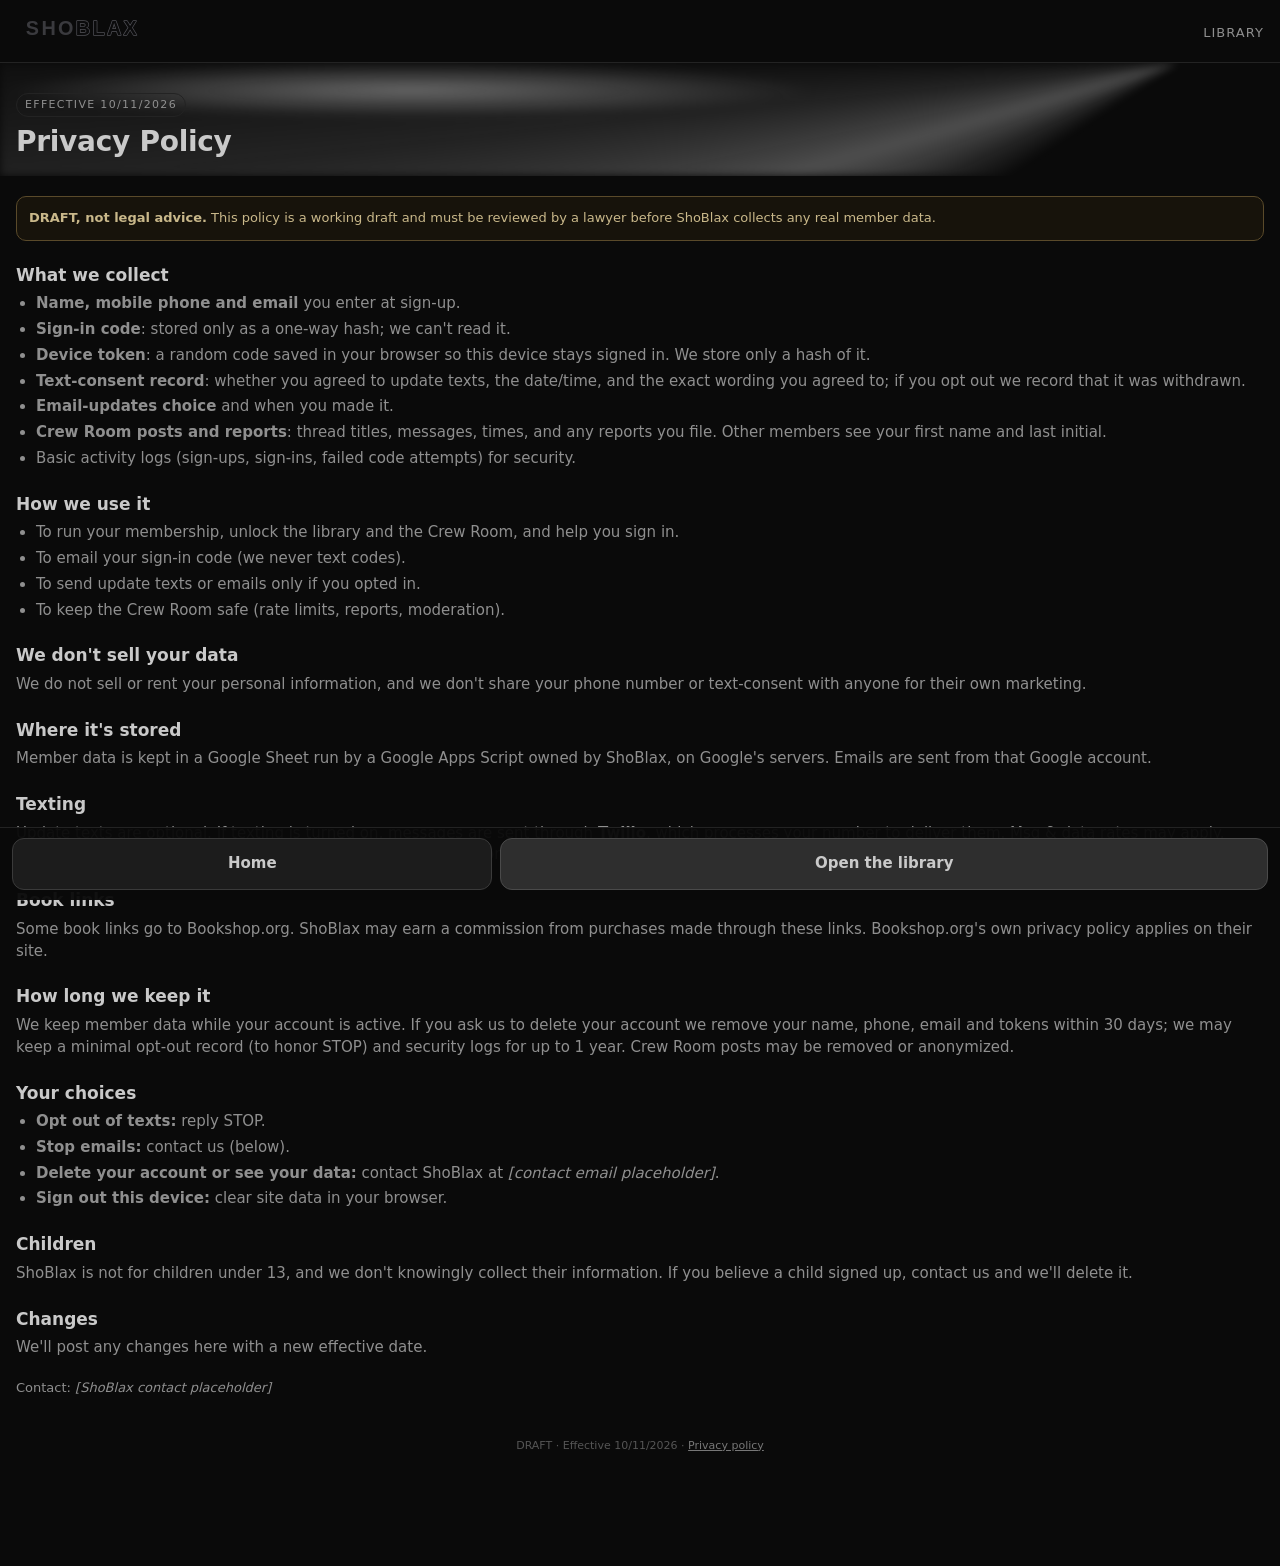
<file: preview/privacy.html>
<!doctype html><html lang="en"><head><meta charset="utf-8"><meta name="viewport" content="width=device-width,initial-scale=1,viewport-fit=cover">
<title>Privacy Policy (DRAFT) · ShoBlax</title><link rel="stylesheet" href="style.css?v=11">
<style>main{padding:8px 16px 24px;font-size:15px}main h2{color:var(--hi);font-size:17px;margin:22px 0 6px}main ul{padding-left:20px}main li{margin:4px 0}main a{color:var(--hi)}.dr{border:1px solid #5a4a2a;background:#17130b;color:#c9b88a;border-radius:10px;padding:12px;font-size:13px;margin:12px 0}</style></head><body>
<header><a href="index.html"><img src="logo.svg?v=11" alt="ShoBlax"></a><nav><a href="training.html">Library</a></nav></header>
<div class="hero"><span class="tag">Effective 10/11/2026</span><h1>Privacy Policy</h1></div>
<main><p class="dr"><b>DRAFT, not legal advice.</b> This policy is a working draft and must be reviewed by a lawyer before ShoBlax collects any real member data.</p>
<h2>What we collect</h2><ul>
<li><b>Name, mobile phone and email</b> you enter at sign-up.</li>
<li><b>Sign-in code</b>: stored only as a one-way hash; we can't read it.</li>
<li><b>Device token</b>: a random code saved in your browser so this device stays signed in. We store only a hash of it.</li>
<li><b>Text-consent record</b>: whether you agreed to update texts, the date/time, and the exact wording you agreed to; if you opt out we record that it was withdrawn.</li>
<li><b>Email-updates choice</b> and when you made it.</li>
<li><b>Crew Room posts and reports</b>: thread titles, messages, times, and any reports you file. Other members see your first name and last initial.</li>
<li>Basic activity logs (sign-ups, sign-ins, failed code attempts) for security.</li></ul>
<h2>How we use it</h2><ul><li>To run your membership, unlock the library and the Crew Room, and help you sign in.</li><li>To email your sign-in code (we never text codes).</li><li>To send update texts or emails only if you opted in.</li><li>To keep the Crew Room safe (rate limits, reports, moderation).</li></ul>
<h2>We don't sell your data</h2><p>We do not sell or rent your personal information, and we don't share your phone number or text-consent with anyone for their own marketing.</p>
<h2>Where it's stored</h2><p>Member data is kept in a Google Sheet run by a Google Apps Script owned by ShoBlax, on Google's servers. Emails are sent from that Google account.</p>
<h2>Texting</h2><p>Update texts are optional. If texting is turned on, messages are sent through <b>Twilio</b>, which processes your number to deliver them. Msg &amp; data rates may apply. Reply <b>STOP</b> to opt out anytime, <b>START</b> to opt back in, <b>HELP</b> for help. Consent is never required to join.</p>
<h2>Book links</h2><p>Some book links go to Bookshop.org. ShoBlax may earn a commission from purchases made through these links. Bookshop.org's own privacy policy applies on their site.</p>
<h2>How long we keep it</h2><p>We keep member data while your account is active. If you ask us to delete your account we remove your name, phone, email and tokens within 30 days; we may keep a minimal opt-out record (to honor STOP) and security logs for up to 1 year. Crew Room posts may be removed or anonymized.</p>
<h2>Your choices</h2><ul><li><b>Opt out of texts:</b> reply STOP.</li><li><b>Stop emails:</b> contact us (below).</li><li><b>Delete your account or see your data:</b> contact ShoBlax at <i>[contact email placeholder]</i>.</li><li><b>Sign out this device:</b> clear site data in your browser.</li></ul>
<h2>Children</h2><p>ShoBlax is not for children under 13, and we don't knowingly collect their information. If you believe a child signed up, contact us and we'll delete it.</p>
<h2>Changes</h2><p>We'll post any changes here with a new effective date.</p>
<p style="margin-top:20px;font-size:13px">Contact: <i>[ShoBlax contact placeholder]</i></p></main>
<p class="note">DRAFT · Effective 10/11/2026 · <a href="privacy.html" style="color:#777">Privacy policy</a></p>
<div class="bar"><a class="btn" href="index.html">Home</a><a class="btn pri" href="training.html">Open the library</a></div>
</body></html>
</file>
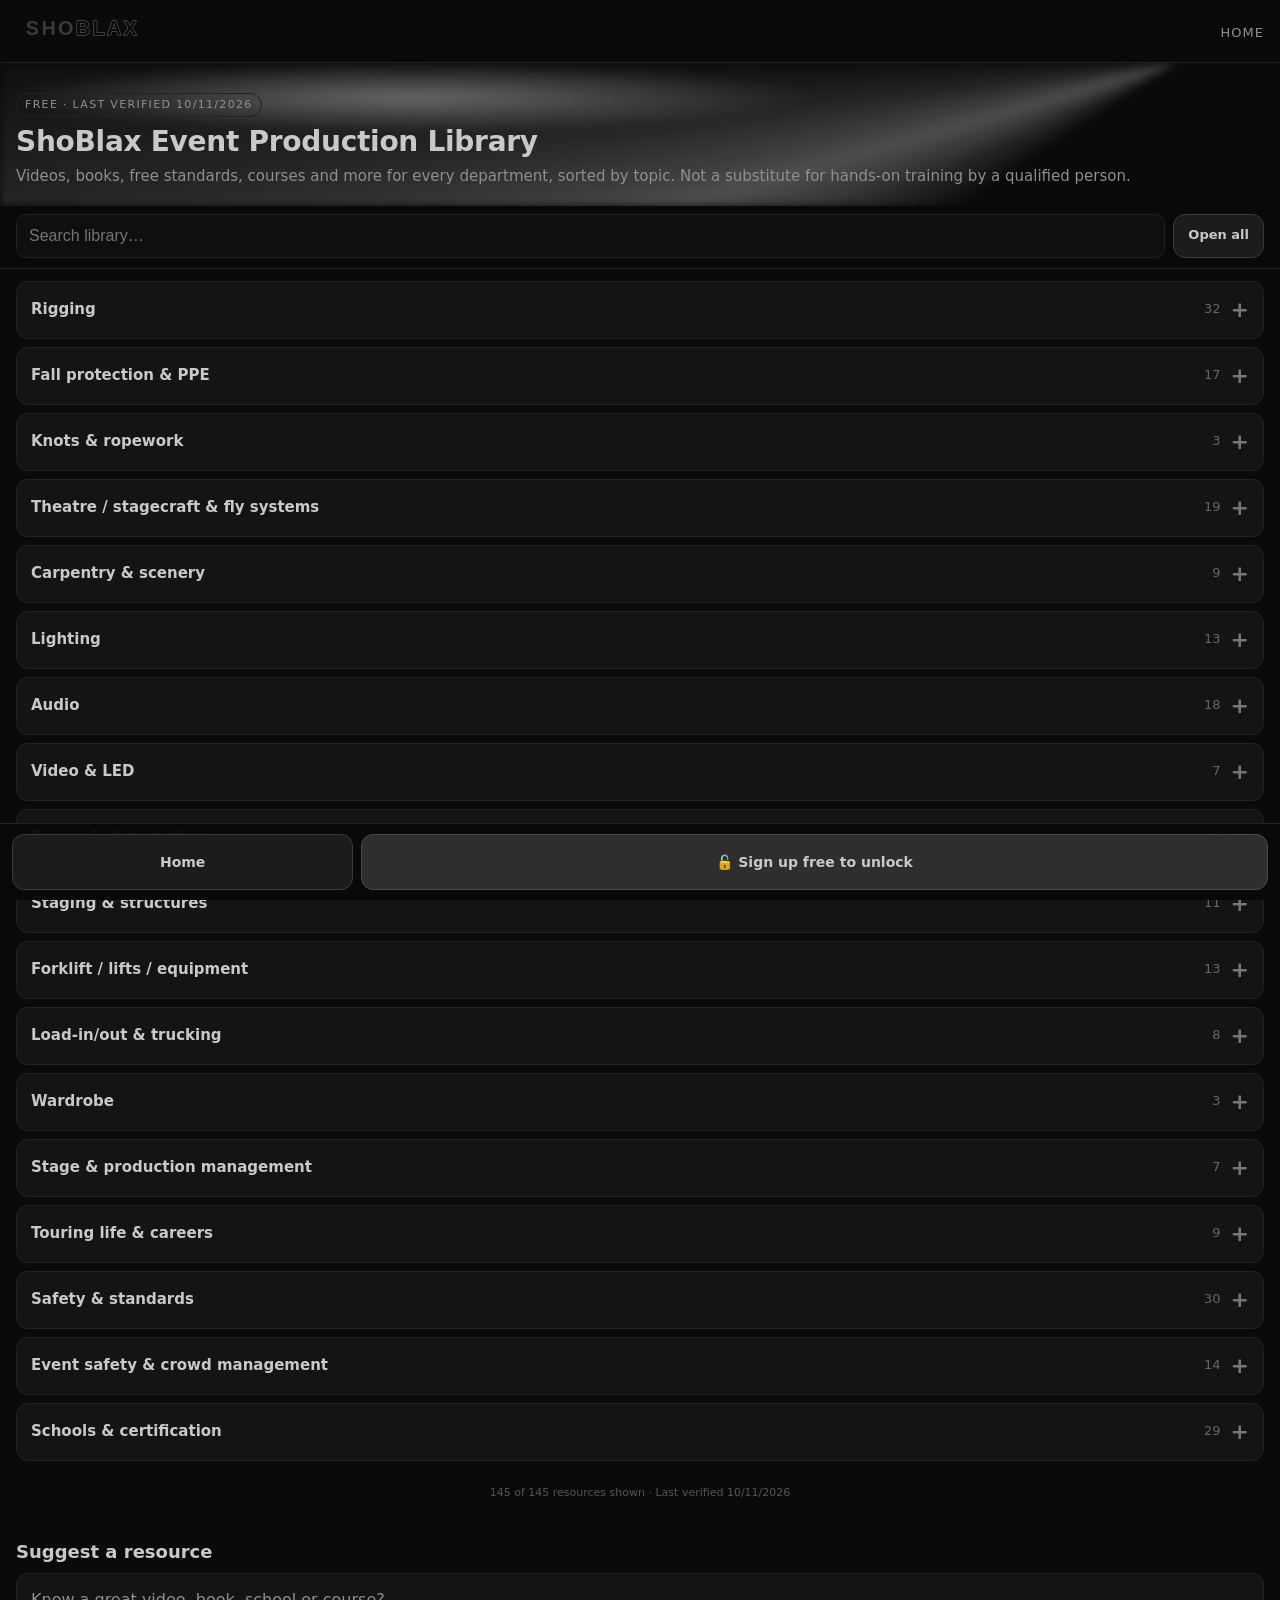
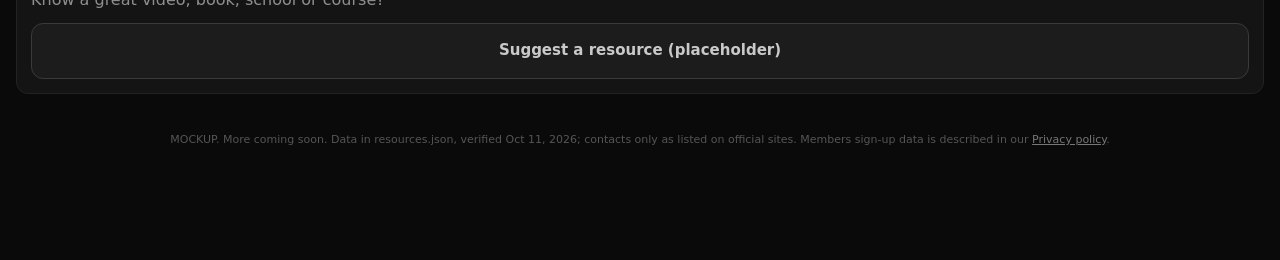
<file: preview/training.html>
<!doctype html><html lang="en"><head><meta charset="utf-8"><meta name="viewport" content="width=device-width,initial-scale=1,viewport-fit=cover">
<title>ShoBlax Event Production Library (MOCKUP)</title><link rel="stylesheet" href="style.css?v=11"><link rel="stylesheet" href="members.css"><style>
.chips a{flex:none;border:1px solid var(--line);padding:8px 12px;border-radius:99px;font-size:13px;color:var(--txt);text-decoration:none}
.lnk{color:inherit;text-decoration:none}.lnk img.th{width:120px;height:68px;object-fit:cover;filter:grayscale(.6) brightness(.8)}
.vid em{display:block;font-style:normal;font-size:12px;color:#777;margin-top:2px}h2 small{color:#555;font-weight:400}
.res{list-style:none;font-size:14px}.res li{padding:8px 0;border-bottom:1px solid var(--line)}.res a{color:var(--hi);text-decoration:none}
section{scroll-margin-top:8px}.tabs{position:sticky;top:0;z-index:5;background:rgba(10,10,10,.97);border-bottom:1px solid var(--line)}
.item{display:block;padding:12px;border-bottom:1px solid var(--line);color:inherit;text-decoration:none}.item:last-child{border:0}
.item b{color:var(--hi);font-size:14px;display:block}.item small{display:block;font-size:12px}.item em{display:block;font-style:normal;font-size:12px;color:#777}
.pill{display:inline-block;font-size:10px;letter-spacing:.08em;text-transform:uppercase;border:1px solid #333;border-radius:4px;padding:1px 5px;margin-left:6px;color:#777;vertical-align:middle}
.item a{color:var(--hi)}.q{display:flex;flex-wrap:wrap;gap:8px;margin-top:10px}.q a{border:1px solid #3a3a3a;border-radius:99px;padding:8px 12px;font-size:13px;color:var(--hi);text-decoration:none}
.warn{font-size:12px;color:#888;border-left:2px solid #444;padding-left:8px;margin:8px 0}.bar .btn{font-size:14px}
details.tp{border:1px solid var(--line);border-radius:12px;background:var(--card);margin:0 16px 8px}
details.tp>summary{min-height:56px;display:flex;align-items:center;justify-content:space-between;padding:0 14px;color:var(--hi);font-weight:700;font-size:15px;cursor:pointer;list-style:none}
details.tp>summary::-webkit-details-marker{display:none}details.tp>summary:after{content:'+';font-size:22px;color:#777;margin-left:10px}details.tp[open]>summary:after{content:'–'}
details.tp>summary span{margin-left:auto;color:#666;font-weight:400;font-size:13px}.sub{padding:8px 12px 4px;font-size:11px;letter-spacing:.12em;text-transform:uppercase;color:#777;border-top:1px solid var(--line)}
.vrow{display:flex;gap:10px;align-items:center}.vrow img{flex:none;width:96px;height:54px;object-fit:cover;border-radius:6px;filter:grayscale(.6) brightness(.8)}
.bsb{min-height:56px;margin-top:10px;font-size:14px}.item small.sec{margin-top:6px}.bsl{padding:8px 12px;font-size:12px;color:#9a9a9a;border-top:1px solid var(--line)}.bsl span{display:block;color:#666;font-size:11px;margin-top:2px}
.tools{display:flex;gap:8px;padding:8px 16px 10px}.tools input{margin:0;min-height:44px;flex:1}.tools .btn{min-height:44px;flex:none;width:auto;padding:0 14px;font-size:13px}
</style></head><body>
<header><a href="index.html"><img src="logo.svg?v=11" alt="ShoBlax"></a><nav><a href="index.html">Home</a></nav></header>
<div class="hero"><span class="tag">Free · Last verified 10/11/2026</span><h1>ShoBlax Event Production Library</h1><p>Videos, books, free standards, courses and more for every department, sorted by topic. Not a substitute for hands-on training by a qualified person.</p></div>
<div class="tabs"><div class="tools"><input id="qq" type="search" placeholder="Search library…" aria-label="Search"><button class="btn" type="button" id="tog">Open all</button></div></div>
<div id="lib" style="padding-top:12px"></div><p class="note" id="cnt"></p>
<section><h2>Suggest a resource</h2><div class="box">Know a great video, book, school or course? <a class="btn" style="margin-top:12px" href="mailto:resources@example.com?subject=ShoBlax%20Production%20Library%20suggestion">Suggest a resource (placeholder)</a></div></section>
<p class="note">MOCKUP. More coming soon. Data in resources.json, verified Oct 11, 2026; contacts only as listed on official sites. Members sign-up data is described in our <a href="privacy.html" style="color:#777">Privacy policy</a>.</p>
<div class="bar" id="bar"></div>
<script src="resources.js"></script><script src="hide.js"></script><script src="members-config.js"></script><script src="members.js"></script><script>
(async()=>{let R=window.RES;try{const r=await fetch('resources.json');if(r.ok)R=await r.json()}catch(e){}
R=SBX_HIDE(R);
const $=id=>document.getElementById(id),E=s=>String(s||'').replace(/[&<>"]/g,c=>({'&':'&amp;','<':'&lt;','>':'&gt;','"':'&quot;'}[c]));
localStorage.removeItem('sbx_loc');
const TY=[['Video','Videos'],['Book','Books'],['PDF / Standard','PDFs & standards'],['Course','Courses'],['Organization','Organizations']];
const lnk=(u,t)=>`<a href="${u}" target="_blank" rel="noopener">${t}</a>`;
function card(x){const loc='';
 if(x.type==='Video')return `<a class="item" href="${x.url}" target="_blank" rel="noopener"><div class="vrow"><img loading="lazy" src="https://i.ytimg.com/vi/${x.vid}/mqdefault.jpg" alt=""><div><b>${E(x.t)}</b><small>${E(x.by)}</small><em>${E(x.note)}</em></div></div></a>`;
 const ex=(x.jobs&&x.jobs!==x.url?' · '+lnk(x.jobs,'Referral / apply ↗'):'')+(x.phone?` · <a href="tel:${x.phone}">${x.phone}</a>`:'')+(x.email?` · <a href="mailto:${x.email}">${x.email}</a>`:'');
 if(x.type==='Book'&&x.isbn){const bu=bookshopUrl(x);return `<div class="item"><b>${E(x.t)}${loc}</b><small>${x.by?E(x.by):''}</small><em>${E(x.note)}</em><a class="btn bsb" href="${bu}" target="_blank" rel="noopener sponsored">📚 Buy on Bookshop.org${x.bookshop?'':' (search)'}</a><small class="sec">${lnk(x.url,'Other seller ↗')}</small></div>`}
 return `<div class="item"><b>${E(x.t)}${loc}</b><small>${x.by?E(x.by)+' · ':''}${lnk(x.url,'Open ↗')}${ex}</small><em>${E(x.note)}</em></div>`}
const FREE=3;
/* Soft gating: locked rows show only title shape, no link. resources.json is public, so this is a members perk, not security. */
function lockCard(x){return `<div class="lock" data-locked="1"><div class="blur" aria-hidden="true"><b style="color:var(--hi);font-size:14px;display:block">${E(x.t).replace(/[^ ]/g,'▇').slice(0,40)}</b><small>${E(x.type)}</small></div><span class="lk">🔒 Members</span></div>`}
let openSet=new Set(JSON.parse(sessionStorage.getItem('sbx_open')||'[]'));
const P=new URLSearchParams(location.search);if(P.get('open'))P.get('open').split(',').forEach(k=>openSet.add(k));
function render(){const q=$('qq').value.trim().toLowerCase();let tot=new Set();
 const items=R.items.filter(x=>(!q||(x.t+' '+x.by+' '+x.note).toLowerCase().includes(q)));
 $('lib').innerHTML=R.topics.map(([k,name])=>{const its=items.filter(x=>x.topics.includes(k));if(!its.length)return '';its.forEach(x=>tot.add(x.url+x.t));
  const mem=SBX.isMember(),ord=TY.flatMap(([ty])=>its.filter(x=>x.type===ty)),nb=ord.filter(x=>x.type!=='Book'),free=new Set(mem?ord:[...ord.filter(x=>x.type==='Book'),...nb.slice(0,FREE)]); /* books never locked */
  const g=TY.map(([ty,lab])=>{const a=its.filter(x=>x.type===ty);return a.length?`<div class="sub">${lab} (${a.length})</div>`+(ty==='Book'?'<p class="bsl">📖 Support local bookstores: buy through Bookshop.org. <span>ShoBlax may earn a commission from purchases made through these links.</span></p>':'')+a.map(x=>free.has(x)?card(x):lockCard(x)).join(''):''}).join('')+(mem||nb.length<=FREE?'':`<p class="lockmore">🔒 ${nb.length-FREE} more in ${name}. Sign up free to unlock.</p>`);
  return `<details class="tp" data-k="${k}" ${(q||openSet.has(k))?'open':''}><summary>${name}<span>${its.length}</span></summary>${g}</details>`}).join('')||'<p class="warn" style="margin:0 16px">No matches.</p>';
 $('cnt').textContent=`${tot.size} of ${R.items.length} resources shown · Last verified ${R.lastVerified}`;
 document.querySelectorAll('details.tp').forEach(d=>d.addEventListener('toggle',()=>{d.open?openSet.add(d.dataset.k):openSet.delete(d.dataset.k);sessionStorage.setItem('sbx_open',JSON.stringify([...openSet]))}));}
$('tog').onclick=()=>{const ds=[...document.querySelectorAll('details.tp')],o=!ds.every(d=>d.open);ds.forEach(d=>d.open=o);$('tog').textContent=o?'Close all':'Open all'};
$('qq').oninput=render;
function bar(){$('bar').innerHTML=SBX.isMember()?'<a class="btn" href="index.html">Home</a><a class="btn pri" href="crew.html" id="crewBtn">💬 Crew Room</a><a class="btn" href="#" onclick="window.scrollTo(0,0);return false">🔍 Search</a>':'<a class="btn" href="index.html" style="flex:.6">Home</a><button class="btn pri" type="button" id="unlockBtn">🔓 Sign up free to unlock</button>';const u=$('unlockBtn');if(u)u.onclick=SBX.openSheet}
document.addEventListener('sbx:member',()=>{bar();render()});bar();
render();
})();
</script></body></html>
</file>
<file: style.css>
:root{--bg:#0a0a0a;--card:#141414;--line:#232323;--txt:#8f8f8f;--hi:#c9c9c9;--acc:#2a2a2a}
*{box-sizing:border-box;margin:0;padding:0}
body{background:var(--bg);color:var(--txt);font:16px/1.45 system-ui,-apple-system,Segoe UI,Roboto,sans-serif;padding-bottom:96px}
header{display:flex;align-items:center;justify-content:space-between;padding:14px 16px;border-bottom:1px solid var(--line)}
header img{height:28px}
header nav a{color:var(--txt);text-decoration:none;font-size:13px;margin-left:14px;text-transform:uppercase;letter-spacing:.08em}
.hero{padding:28px 16px 18px}
.hero h1{color:var(--hi);font-size:28px;line-height:1.1;letter-spacing:-.01em}
.hero p{margin-top:8px;font-size:15px}
.tag{display:inline-block;font-size:11px;letter-spacing:.12em;text-transform:uppercase;border:1px solid var(--line);padding:3px 8px;border-radius:99px;margin-bottom:10px}
.chips{display:flex;gap:8px;overflow-x:auto;padding:4px 16px 14px}
.chips span{flex:none;border:1px solid var(--line);padding:8px 12px;border-radius:99px;font-size:13px}
.grid{display:grid;grid-template-columns:1fr 1fr;gap:10px;padding:0 16px}
.card{background:var(--card);border:1px solid var(--line);border-radius:12px;overflow:hidden}
.ph{aspect-ratio:1;background:linear-gradient(145deg,#111,#1b1b1b);display:flex;align-items:center;justify-content:center;font-weight:900;color:#262626;font-size:22px;letter-spacing:.05em;position:relative}
.ph i{position:absolute;top:8px;left:8px;font-style:normal;font-size:10px;letter-spacing:.12em;color:#6a6a6a;border:1px solid #2c2c2c;padding:2px 6px;border-radius:4px}
.card b{display:block;color:var(--hi);font-size:14px;padding:10px 10px 0}
.card small{display:block;padding:2px 10px 12px;font-size:12px}
section{padding:22px 16px}
section h2{color:var(--hi);font-size:18px;margin-bottom:8px}
.box{background:var(--card);border:1px solid var(--line);border-radius:12px;padding:14px}
ol.steps{padding-left:20px;font-size:14px}ol.steps li{margin:4px 0}
.vid{display:flex;gap:12px;align-items:center;padding:12px;border-bottom:1px solid var(--line)}
.vid .th{flex:none;width:96px;aspect-ratio:16/9;background:#161616;border:1px solid var(--line);border-radius:8px;display:flex;align-items:center;justify-content:center;color:#444}
.vid b{color:var(--hi);font-size:14px;display:block}.vid small{font-size:12px}
.bar{position:fixed;left:0;right:0;bottom:0;background:rgba(10,10,10,.96);border-top:1px solid var(--line);padding:10px 12px calc(10px + env(safe-area-inset-bottom));display:flex;gap:8px}
.btn{flex:1;min-height:52px;border-radius:12px;border:1px solid #3a3a3a;background:#1c1c1c;color:var(--hi);font-weight:700;font-size:15px;display:flex;align-items:center;justify-content:center;text-decoration:none}
.btn.pri{background:#2e2e2e;border-color:#4a4a4a;flex:1.6}
input{width:100%;min-height:48px;background:#0f0f0f;border:1px solid var(--line);border-radius:10px;color:var(--hi);padding:0 12px;font-size:16px;margin-top:10px}
.note{font-size:11px;text-align:center;padding:16px;color:#555}
/* spotlight on hero logo */
.hero{position:relative;overflow:hidden;isolation:isolate}
.hero::before{content:"";position:absolute;z-index:0;inset:0;pointer-events:none;
background:conic-gradient(from 236deg at 92% 0%,transparent 0deg,rgba(255,255,255,.10) 8deg,rgba(255,255,255,.28) 18deg,rgba(255,255,255,.10) 28deg,transparent 36deg),radial-gradient(ellipse 45% 35% at 32% 24%,rgba(255,255,255,.34),transparent 70%);
filter:blur(4px);animation:spot 5s ease-in-out infinite alternate}
.hero .wm{position:relative;filter:drop-shadow(-6px 10px 8px rgba(0,0,0,.85)) drop-shadow(0 0 14px rgba(255,255,255,.12)) brightness(2.2) contrast(1.15)}
@keyframes spot{from{opacity:.85}to{opacity:1}}
@media (prefers-reduced-motion:reduce){.hero::before{animation:none}}
.hero>*{position:relative;z-index:1}
/* relief: sunken logo + marley floor */
.hero .wm{filter:drop-shadow(1px 1px 0 rgba(255,255,255,.18)) drop-shadow(-1px -1px 1px rgba(0,0,0,.95)) drop-shadow(-2px -3px 3px rgba(0,0,0,.8)) brightness(1.7) contrast(1.1);opacity:.92}
.hero .stage{position:relative;z-index:1;height:44px;margin:-2px -16px 8px;overflow:hidden;
background:radial-gradient(ellipse 60% 70% at 40% 0%,rgba(255,255,255,.14),transparent 70%),linear-gradient(180deg,#1b1b1d,#0b0b0c 80%);
border-top:1px solid rgba(255,255,255,.05);box-shadow:inset 0 10px 14px -10px rgba(255,255,255,.12);transform:perspective(300px) rotateX(18deg);transform-origin:top}
.hero .stage img{display:block;margin:0 0 0 16px;transform:scaleY(-1);opacity:.09;filter:blur(1px) brightness(1.4);
-webkit-mask-image:linear-gradient(180deg,#000,transparent 55%);mask-image:linear-gradient(180deg,#000,transparent 55%)}
/* logo intro: spotlight snaps on, logo rises out of the dark */
@keyframes spotOn{0%{opacity:0}12%{opacity:.9}18%{opacity:.2}30%{opacity:1}100%{opacity:1}}
@keyframes logoIn{0%{opacity:0;transform:translateY(10px) scale(.96);filter:blur(4px) brightness(.4)}60%{opacity:1;filter:blur(0) brightness(2.6)}100%{opacity:.92;transform:none}}
.hero::before{animation:spotOn 1.4s ease-out both,spot 5s ease-in-out 1.4s infinite alternate}
.hero .wm{animation:logoIn 1.1s cubic-bezier(.2,.7,.2,1) .35s both}
.hero .stage img{animation:logoIn 1.1s cubic-bezier(.2,.7,.2,1) .5s both}
@media (prefers-reduced-motion:reduce){.hero::before,.hero .wm,.hero .stage img{animation:none}}
/* clean outline: single soft shadow, no edge doubling */
.hero .wm{filter:drop-shadow(0 6px 10px rgba(0,0,0,.7)) brightness(1.9)}
@keyframes reflIn{from{opacity:0}to{opacity:.09}}
.hero .stage img{animation:reflIn 1.2s ease-out .6s both}
/* larger, more defined hero logo */
.hero .wm{display:block;width:100%;max-width:520px;height:auto;margin:6px auto 4px;filter:drop-shadow(0 6px 10px rgba(0,0,0,.7)) drop-shadow(0 0 1px rgba(255,255,255,.18)) brightness(1.9) contrast(1.25)}
.hero .stage img{width:100%;max-width:520px;margin:0 auto}
</file>
<file: members.css>
.lock{position:relative;padding:12px;border-bottom:1px solid var(--line)}
.lock .blur{filter:blur(5px);opacity:.5;user-select:none;pointer-events:none}
.lock .lk{position:absolute;right:12px;top:50%;transform:translateY(-50%);font-size:11px;letter-spacing:.1em;text-transform:uppercase;border:1px solid #333;border-radius:99px;padding:4px 8px;background:#0d0d0d;color:#9a9a9a}
.lockmore{margin:0 12px 12px;padding:10px 0 0;font-size:13px;color:#777}
.sheet-bg{position:fixed;inset:0;background:rgba(0,0,0,.7);z-index:50;display:none}.sheet-bg.on{display:block}
.sheet{position:fixed;left:0;right:0;bottom:0;z-index:51;background:#111;border-top:1px solid #333;border-radius:18px 18px 0 0;padding:8px 16px calc(12px + env(safe-area-inset-bottom));max-height:92vh;overflow:auto;transform:translateY(105%);transition:transform .22s}
.sheet.on{transform:none}
.sheet:not(.on){visibility:hidden;pointer-events:none;transition:transform .22s,visibility 0s .22s}.sheet-bg:not(.on){display:none!important}.sheet .grab{width:44px;height:5px;border-radius:9px;background:#333;margin:4px auto 10px}
.sheet h2{color:var(--hi);font-size:20px}.sheet p.s{font-size:13px;margin-top:4px}
.sheet label.f{display:block;font-size:12px;letter-spacing:.06em;text-transform:uppercase;margin-top:12px;color:#888}.sheet label.f input{margin-top:6px}
.ck{display:flex;gap:12px;align-items:flex-start;min-height:56px;padding:12px 0;font-size:14px;color:var(--hi);border-bottom:1px solid var(--line);cursor:pointer}
.ck input{width:24px;height:24px;min-height:0;margin:0;flex:none;accent-color:#bbb}.ck small{display:block;color:#777;font-size:12px}
.sheet .err{color:#e08a8a;font-size:13px;min-height:18px;margin-top:8px}.sheet .fine{font-size:11px;color:#666;margin:8px 0}
.sheet .acts{position:sticky;bottom:0;background:#111;padding-top:8px;display:flex;gap:8px}
.btn{min-height:56px}button.btn{font:inherit;font-weight:700;cursor:pointer;width:100%}
.btn[disabled]{opacity:.5}
/* Crew Room */
.th-l a{display:block;min-height:56px;padding:12px 16px;border-bottom:1px solid var(--line);text-decoration:none;color:inherit}
.th-l b{color:var(--hi);display:block;font-size:15px}.th-l small{font-size:12px}
.msg{padding:10px 16px;border-bottom:1px solid var(--line)}.msg .h{display:flex;gap:8px;align-items:center;font-size:12px}.msg .h b{color:var(--hi);font-size:13px}
.msg .h .rp{margin-left:auto;background:none;border:1px solid #2c2c2c;color:#777;border-radius:8px;min-height:40px;min-width:56px;font-size:12px}
.msg p{white-space:pre-wrap;word-wrap:break-word;color:#bdbdbd;font-size:15px;margin-top:4px}.msg.mine p{color:#d6d6d6}
.comp{position:fixed;left:0;right:0;bottom:0;background:rgba(10,10,10,.97);border-top:1px solid var(--line);padding:8px 12px calc(8px + env(safe-area-inset-bottom));display:flex;gap:8px;align-items:flex-end;z-index:10}
.comp textarea{flex:1;min-height:56px;max-height:140px;background:#0f0f0f;border:1px solid var(--line);border-radius:12px;color:var(--hi);padding:14px 12px;font:16px/1.3 inherit;resize:none}
.comp .btn{flex:none;width:88px}.cnt{font-size:11px;color:#555;text-align:right;padding:0 16px}
.toast{position:fixed;left:16px;right:16px;bottom:96px;background:#222;border:1px solid #444;color:var(--hi);padding:12px;border-radius:10px;font-size:14px;z-index:60;display:none}.toast.on{display:block}
.swap{display:flex;align-items:center;width:100%;min-height:56px;background:none;border:0;border-bottom:1px solid var(--line);color:#aaa;font:inherit;font-size:14px;text-align:left;cursor:pointer;padding:0}.swap u{color:var(--hi);margin-left:4px}
#sbxForgot{border:0;color:var(--hi);text-decoration:underline;margin-top:6px}
.code{font:800 40px/1 ui-monospace,Menlo,monospace;letter-spacing:.25em;color:#eee;text-align:center;background:#0b0b0b;border:1px dashed #444;border-radius:12px;padding:22px 0;margin:16px 0 10px;user-select:all}
.sheet select.sel{width:100%;min-height:48px;background:#0f0f0f;border:1px solid var(--line);border-radius:10px;color:var(--hi);padding:0 10px;font-size:16px;margin-top:6px}
</file>
<file: preview/style.css>
:root{--bg:#0a0a0a;--card:#141414;--line:#232323;--txt:#8f8f8f;--hi:#c9c9c9;--acc:#2a2a2a}
*{box-sizing:border-box;margin:0;padding:0}
body{background:var(--bg);color:var(--txt);font:16px/1.45 system-ui,-apple-system,Segoe UI,Roboto,sans-serif;padding-bottom:96px}
header{display:flex;align-items:center;justify-content:space-between;padding:14px 16px;border-bottom:1px solid var(--line)}
header img{height:28px}
header nav a{color:var(--txt);text-decoration:none;font-size:13px;margin-left:14px;text-transform:uppercase;letter-spacing:.08em}
.hero{padding:28px 16px 18px}
.hero h1{color:var(--hi);font-size:28px;line-height:1.1;letter-spacing:-.01em}
.hero p{margin-top:8px;font-size:15px}
.tag{display:inline-block;font-size:11px;letter-spacing:.12em;text-transform:uppercase;border:1px solid var(--line);padding:3px 8px;border-radius:99px;margin-bottom:10px}
.chips{display:flex;gap:8px;overflow-x:auto;padding:4px 16px 14px}
.chips span{flex:none;border:1px solid var(--line);padding:8px 12px;border-radius:99px;font-size:13px}
.grid{display:grid;grid-template-columns:1fr 1fr;gap:10px;padding:0 16px}
.card{background:var(--card);border:1px solid var(--line);border-radius:12px;overflow:hidden}
.ph{aspect-ratio:1;background:linear-gradient(145deg,#111,#1b1b1b);display:flex;align-items:center;justify-content:center;font-weight:900;color:#262626;font-size:22px;letter-spacing:.05em;position:relative}
.ph i{position:absolute;top:8px;left:8px;font-style:normal;font-size:10px;letter-spacing:.12em;color:#6a6a6a;border:1px solid #2c2c2c;padding:2px 6px;border-radius:4px}
.card b{display:block;color:var(--hi);font-size:14px;padding:10px 10px 0}
.card small{display:block;padding:2px 10px 12px;font-size:12px}
section{padding:22px 16px}
section h2{color:var(--hi);font-size:18px;margin-bottom:8px}
.box{background:var(--card);border:1px solid var(--line);border-radius:12px;padding:14px}
ol.steps{padding-left:20px;font-size:14px}ol.steps li{margin:4px 0}
.vid{display:flex;gap:12px;align-items:center;padding:12px;border-bottom:1px solid var(--line)}
.vid .th{flex:none;width:96px;aspect-ratio:16/9;background:#161616;border:1px solid var(--line);border-radius:8px;display:flex;align-items:center;justify-content:center;color:#444}
.vid b{color:var(--hi);font-size:14px;display:block}.vid small{font-size:12px}
.bar{position:fixed;left:0;right:0;bottom:0;background:rgba(10,10,10,.96);border-top:1px solid var(--line);padding:10px 12px calc(10px + env(safe-area-inset-bottom));display:flex;gap:8px}
.btn{flex:1;min-height:52px;border-radius:12px;border:1px solid #3a3a3a;background:#1c1c1c;color:var(--hi);font-weight:700;font-size:15px;display:flex;align-items:center;justify-content:center;text-decoration:none}
.btn.pri{background:#2e2e2e;border-color:#4a4a4a;flex:1.6}
input{width:100%;min-height:48px;background:#0f0f0f;border:1px solid var(--line);border-radius:10px;color:var(--hi);padding:0 12px;font-size:16px;margin-top:10px}
.note{font-size:11px;text-align:center;padding:16px;color:#555}
/* spotlight on hero logo */
.hero{position:relative;overflow:hidden;isolation:isolate}
.hero::before{content:"";position:absolute;z-index:0;inset:0;pointer-events:none;
background:conic-gradient(from 236deg at 92% 0%,transparent 0deg,rgba(255,255,255,.10) 8deg,rgba(255,255,255,.28) 18deg,rgba(255,255,255,.10) 28deg,transparent 36deg),radial-gradient(ellipse 45% 35% at 32% 24%,rgba(255,255,255,.34),transparent 70%);
filter:blur(4px);animation:spot 5s ease-in-out infinite alternate}
.hero .wm{position:relative;filter:drop-shadow(-6px 10px 8px rgba(0,0,0,.85)) drop-shadow(0 0 14px rgba(255,255,255,.12)) brightness(2.2) contrast(1.15)}
@keyframes spot{from{opacity:.85}to{opacity:1}}
@media (prefers-reduced-motion:reduce){.hero::before{animation:none}}
.hero>*{position:relative;z-index:1}
/* relief: sunken logo + marley floor */
.hero .wm{filter:drop-shadow(1px 1px 0 rgba(255,255,255,.18)) drop-shadow(-1px -1px 1px rgba(0,0,0,.95)) drop-shadow(-2px -3px 3px rgba(0,0,0,.8)) brightness(1.7) contrast(1.1);opacity:.92}
.hero .stage{position:relative;z-index:1;height:44px;margin:-2px -16px 8px;overflow:hidden;
background:radial-gradient(ellipse 60% 70% at 40% 0%,rgba(255,255,255,.14),transparent 70%),linear-gradient(180deg,#1b1b1d,#0b0b0c 80%);
border-top:1px solid rgba(255,255,255,.05);box-shadow:inset 0 10px 14px -10px rgba(255,255,255,.12);transform:perspective(300px) rotateX(18deg);transform-origin:top}
.hero .stage img{display:block;margin:0 0 0 16px;transform:scaleY(-1);opacity:.09;filter:blur(1px) brightness(1.4);
-webkit-mask-image:linear-gradient(180deg,#000,transparent 55%);mask-image:linear-gradient(180deg,#000,transparent 55%)}
/* logo intro: spotlight snaps on, logo rises out of the dark */
@keyframes spotOn{0%{opacity:0}12%{opacity:.9}18%{opacity:.2}30%{opacity:1}100%{opacity:1}}
@keyframes logoIn{0%{opacity:0;transform:translateY(10px) scale(.96);filter:blur(4px) brightness(.4)}60%{opacity:1;filter:blur(0) brightness(2.6)}100%{opacity:.92;transform:none}}
.hero::before{animation:spotOn 1.4s ease-out both,spot 5s ease-in-out 1.4s infinite alternate}
.hero .wm{animation:logoIn 1.1s cubic-bezier(.2,.7,.2,1) .35s both}
.hero .stage img{animation:logoIn 1.1s cubic-bezier(.2,.7,.2,1) .5s both}
@media (prefers-reduced-motion:reduce){.hero::before,.hero .wm,.hero .stage img{animation:none}}
/* clean outline: single soft shadow, no edge doubling */
.hero .wm{filter:drop-shadow(0 6px 10px rgba(0,0,0,.7)) brightness(1.9)}
@keyframes reflIn{from{opacity:0}to{opacity:.09}}
.hero .stage img{animation:reflIn 1.2s ease-out .6s both}
/* larger, more defined hero logo */
.hero .wm{display:block;width:100%;max-width:520px;height:auto;margin:6px auto 4px;filter:drop-shadow(0 6px 10px rgba(0,0,0,.7)) drop-shadow(0 0 1px rgba(255,255,255,.18)) brightness(1.9) contrast(1.25)}
.hero .stage img{width:100%;max-width:520px;margin:0 auto}
</file>
<file: preview/members.css>
.lock{position:relative;padding:12px;border-bottom:1px solid var(--line)}
.lock .blur{filter:blur(5px);opacity:.5;user-select:none;pointer-events:none}
.lock .lk{position:absolute;right:12px;top:50%;transform:translateY(-50%);font-size:11px;letter-spacing:.1em;text-transform:uppercase;border:1px solid #333;border-radius:99px;padding:4px 8px;background:#0d0d0d;color:#9a9a9a}
.lockmore{margin:0 12px 12px;padding:10px 0 0;font-size:13px;color:#777}
.sheet-bg{position:fixed;inset:0;background:rgba(0,0,0,.7);z-index:50;display:none}.sheet-bg.on{display:block}
.sheet{position:fixed;left:0;right:0;bottom:0;z-index:51;background:#111;border-top:1px solid #333;border-radius:18px 18px 0 0;padding:8px 16px calc(12px + env(safe-area-inset-bottom));max-height:92vh;overflow:auto;transform:translateY(105%);transition:transform .22s}
.sheet.on{transform:none}.sheet .grab{width:44px;height:5px;border-radius:9px;background:#333;margin:4px auto 10px}
.sheet h2{color:var(--hi);font-size:20px}.sheet p.s{font-size:13px;margin-top:4px}
.sheet label.f{display:block;font-size:12px;letter-spacing:.06em;text-transform:uppercase;margin-top:12px;color:#888}.sheet label.f input{margin-top:6px}
.ck{display:flex;gap:12px;align-items:flex-start;min-height:56px;padding:12px 0;font-size:14px;color:var(--hi);border-bottom:1px solid var(--line);cursor:pointer}
.ck input{width:24px;height:24px;min-height:0;margin:0;flex:none;accent-color:#bbb}.ck small{display:block;color:#777;font-size:12px}
.sheet .err{color:#e08a8a;font-size:13px;min-height:18px;margin-top:8px}.sheet .fine{font-size:11px;color:#666;margin:8px 0}
.sheet .acts{position:sticky;bottom:0;background:#111;padding-top:8px;display:flex;gap:8px}
.btn{min-height:56px}button.btn{font:inherit;font-weight:700;cursor:pointer;width:100%}
.btn[disabled]{opacity:.5}
/* Crew Room */
.th-l a{display:block;min-height:56px;padding:12px 16px;border-bottom:1px solid var(--line);text-decoration:none;color:inherit}
.th-l b{color:var(--hi);display:block;font-size:15px}.th-l small{font-size:12px}
.msg{padding:10px 16px;border-bottom:1px solid var(--line)}.msg .h{display:flex;gap:8px;align-items:center;font-size:12px}.msg .h b{color:var(--hi);font-size:13px}
.msg .h .rp{margin-left:auto;background:none;border:1px solid #2c2c2c;color:#777;border-radius:8px;min-height:40px;min-width:56px;font-size:12px}
.msg p{white-space:pre-wrap;word-wrap:break-word;color:#bdbdbd;font-size:15px;margin-top:4px}.msg.mine p{color:#d6d6d6}
.comp{position:fixed;left:0;right:0;bottom:0;background:rgba(10,10,10,.97);border-top:1px solid var(--line);padding:8px 12px calc(8px + env(safe-area-inset-bottom));display:flex;gap:8px;align-items:flex-end;z-index:10}
.comp textarea{flex:1;min-height:56px;max-height:140px;background:#0f0f0f;border:1px solid var(--line);border-radius:12px;color:var(--hi);padding:14px 12px;font:16px/1.3 inherit;resize:none}
.comp .btn{flex:none;width:88px}.cnt{font-size:11px;color:#555;text-align:right;padding:0 16px}
.toast{position:fixed;left:16px;right:16px;bottom:96px;background:#222;border:1px solid #444;color:var(--hi);padding:12px;border-radius:10px;font-size:14px;z-index:60;display:none}.toast.on{display:block}
.swap{display:flex;align-items:center;width:100%;min-height:56px;background:none;border:0;border-bottom:1px solid var(--line);color:#aaa;font:inherit;font-size:14px;text-align:left;cursor:pointer;padding:0}.swap u{color:var(--hi);margin-left:4px}
#sbxForgot{border:0;color:var(--hi);text-decoration:underline;margin-top:6px}
.code{font:800 40px/1 ui-monospace,Menlo,monospace;letter-spacing:.25em;color:#eee;text-align:center;background:#0b0b0b;border:1px dashed #444;border-radius:12px;padding:22px 0;margin:16px 0 10px;user-select:all}
</file>
